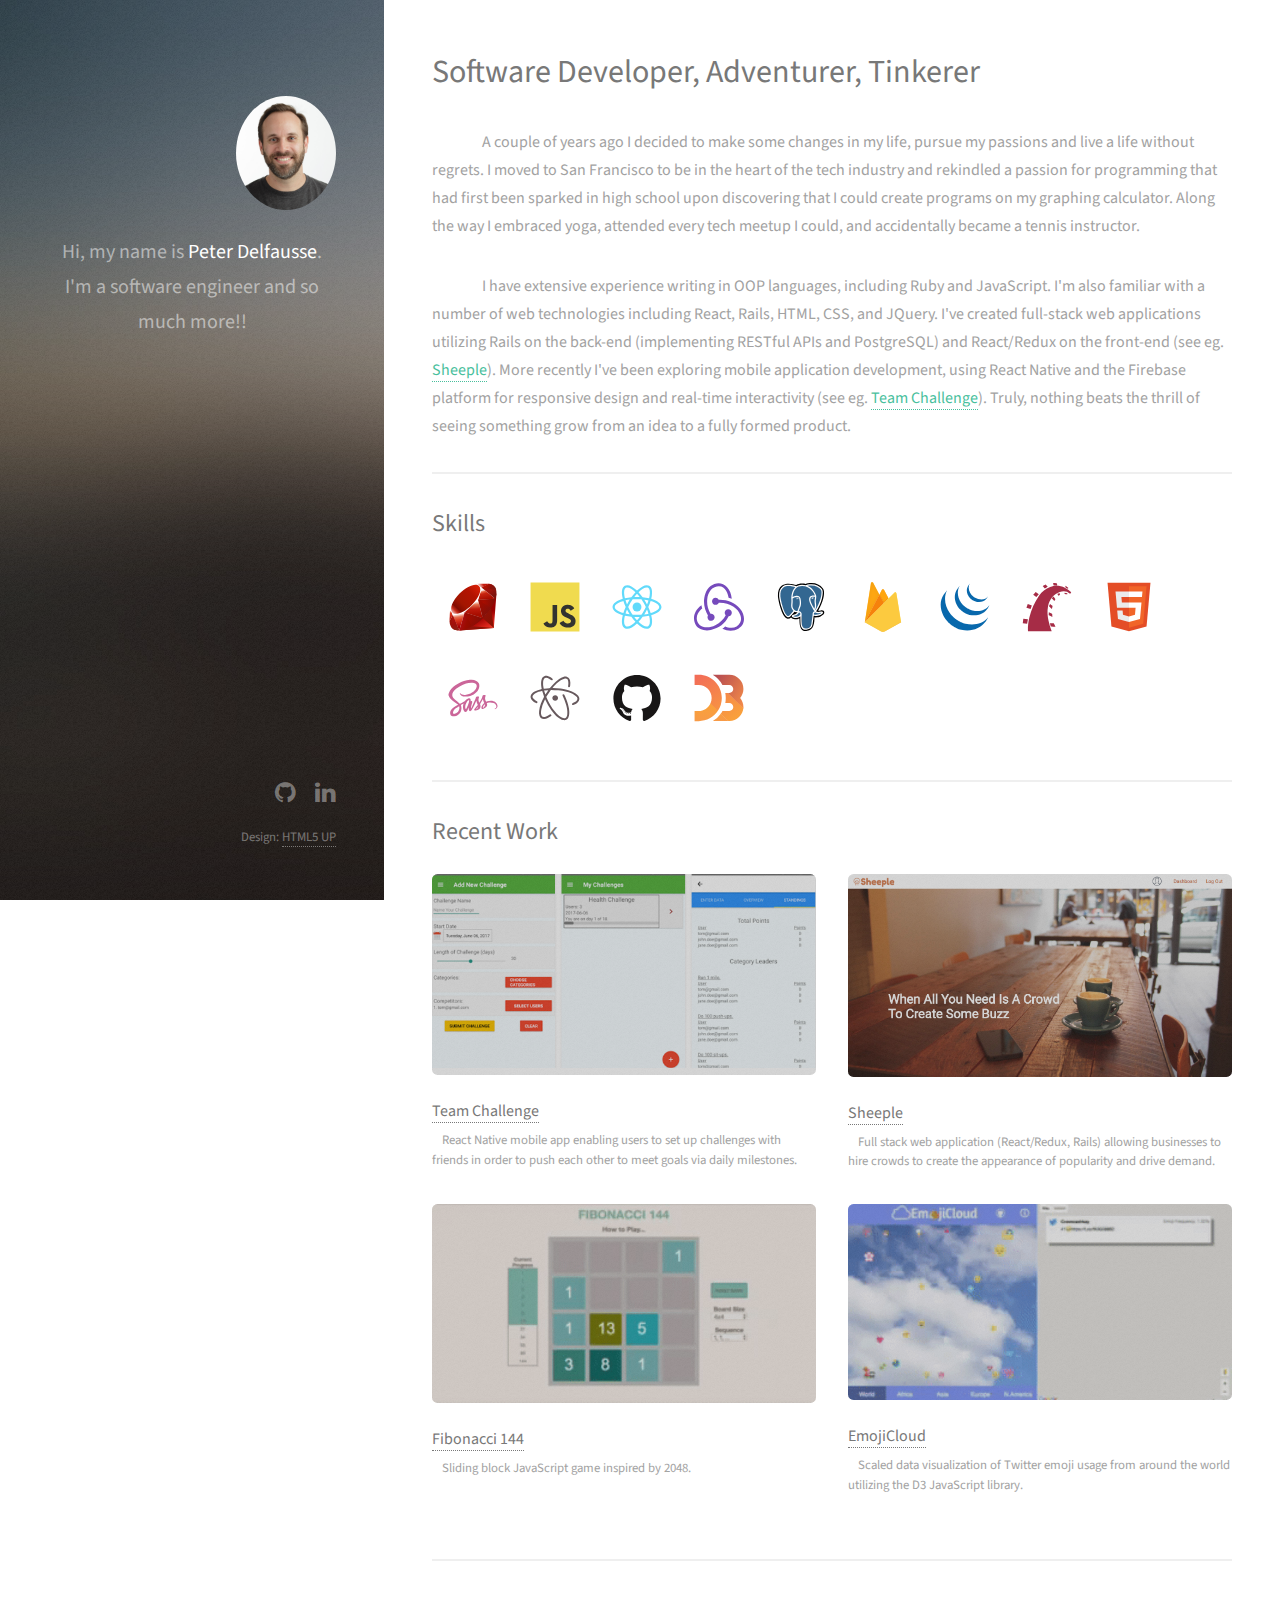
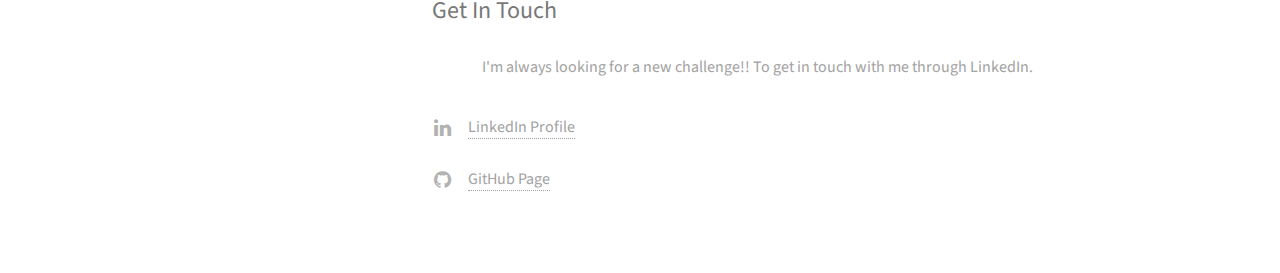
<file: index.html>
<!DOCTYPE HTML>
<!--
	Strata by HTML5 UP
	html5up.net | @ajlkn
	Free for personal and commercial use under the CCA 3.0 license (html5up.net/license)
-->
<html>
	<head>
		<title>Peter Delfausse</title>
		<meta charset="utf-8" />
		<meta name="viewport" content="width=device-width, initial-scale=1" />

		<link rel="icon" type="ico" href="./images/dev-favicon3.png">
		<!-- favicon source: https://icons8.com/icon/set/software%20engineer/all -->

		<!--[if lte IE 8]><script src="assets/js/ie/html5shiv.js"></script><![endif]-->
		<link rel="stylesheet" href="assets/css/main.css" />
		<!--[if lte IE 8]><link rel="stylesheet" href="assets/css/ie8.css" /><![endif]-->

		<!-- Google Analytics -->
		<script>
		  (function(i,s,o,g,r,a,m){i['GoogleAnalyticsObject']=r;i[r]=i[r]||function(){
		  (i[r].q=i[r].q||[]).push(arguments)},i[r].l=1*new Date();a=s.createElement(o),
		  m=s.getElementsByTagName(o)[0];a.async=1;a.src=g;m.parentNode.insertBefore(a,m)
		  })(window,document,'script','https://www.google-analytics.com/analytics.js','ga');

		  ga('create', 'UA-96481010-3', 'auto');
		  ga('send', 'pageview');

		</script>

		<script type="text/javascript">
			function eventAnalytics(label) {
				let eventCategory = label.slice(0, label.indexOf('-'));
				let eventAction = 'click'
				console.log(eventCategory);
				ga('send', 'event', eventCategory, eventAction, label);
				return true;
			}
		</script>

	</head>
	<body id="top">

		<!-- Header -->
			<header id="header">
				<div class="inner">
					<a href="#" class="image avatar"><img src="images/avatar.jpg" alt="" /></a>
					<h1 style="">Hi, my name is <strong>Peter Delfausse</strong>. I'm a software engineer and so much more!!</h1>
				</div>
			</header>

		<!-- Main -->
			<div id="main">

				<!-- One -->
					<section id="one">
						<header class="major">
							<h2>Software Developer, Adventurer, Tinkerer</h2>
						</header>
						<p>
						A couple of years ago I decided to make some changes in my life, pursue my passions and live a life without regrets. I moved to San Francisco to be in the heart of the tech industry and rekindled a passion for programming that had first been sparked in high school upon discovering that I could create programs on my graphing calculator. Along the way I embraced yoga, attended every tech meetup I could, and accidentally became a tennis instructor.
						</p>
						<p>
						I have extensive experience writing in OOP languages, including Ruby and JavaScript. I'm also familiar with a number of web technologies including React, Rails, HTML, CSS, and JQuery. I've created full-stack web applications utilizing Rails on the back-end (implementing RESTful APIs and PostgreSQL) and React/Redux on the front-end (see eg. <a href="#two">Sheeple</a>). More recently I've been exploring mobile application development, using React Native and the Firebase platform for responsive design and real-time interactivity (see eg. <a href="#two">Team Challenge</a>). Truly, nothing beats the thrill of seeing something grow from an idea to a fully formed product.
					</p>
						<!-- <ul class="actions">
							<li><a href="#" class="button">Learn More</a></li>
						</ul> -->
					</section>

					<section id="skills-section">
						<h2>Skills</h2>
						<div class="row">
							<div class="skills">
								<figure class="skill fit ruby"> <img src="images/skills/ruby-original.svg" class='skills-icon'> </figure>
								<figure class="skill fit javascript"> <img src="images/skills/javascript-original.svg" class='skills-icon'> </figure>
								<figure class="skill fit react"> <img src="images/skills/react-original.svg" class='skills-icon'> </figure>
								<figure class="skill fit redux"> <img src="images/skills/redux-seeklogo.com.svg" class='skills-icon'> </figure>
								<figure class="skill fit postgresql"> <img src="images/skills/postgresql-original.svg" class='skills-icon'> </figure>
								<figure class="skill fit firebase"> <img src="images/skills/firebase-seeklogo.com.svg" class='skills-icon'> </figure>
								<figure class="skill fit jquery"> <img src="images/skills/jquery-original.svg" class='skills-icon'> </figure>
								<figure class="skill fit rails"> <img src="images/skills/rails-plain.svg" class='skills-icon'> </figure>
								<figure class="skill fit html"> <img src="images/skills/html5-original.svg" class='skills-icon'> </figure>
								<figure class="skill fit sass"> <img src="images/skills/sass-original.svg" class='skills-icon'> </figure>
								<figure class="skill fit atom"> <img src="images/skills/atom-original.svg" class='skills-icon'> </figure>
								<figure class="skill fit github-skill"> <img src="images/skills/github-original.svg" class='skills-icon'> </figure>
								<figure class="skill fit d3"> <img src="images/skills/d3js-original.svg" class='skills-icon'> </figure>
							</div>
						</div>
					</section>

				<!-- Two -->
					<section id="two">
						<h2>Recent Work</h2>
						<div class="row">

							<article class="6u 12u$(xsmall) work-item">
								<figure class="image fit thumb">
									<a href="https://play.google.com/store/apps/details?id=com.delisauce.teamchallenge&rdid=com.delisauce.teamchallenge" onClick="return eventAnalytics('live-teamchallenge')" class="live" target="_blank"></a>
									<a href="https://github.com/DeliSauce/Team-Challenge-React-Native" onClick="return eventAnalytics('git-teamchallenge')" class="github" target="_blank"></a>
									<!-- screenshot dimensions: 1,121 to 1275, 675 -->
									<img src="images/thumbs/teamchallenge-screenshot.png" alt="" />
								</figure>
								<h3> <a href="https://play.google.com/store/apps/details?id=com.delisauce.teamchallenge&rdid=com.delisauce.teamchallenge">Team Challenge</a></h3>
								<p style='text-indent: 10px' >React Native mobile app enabling users to set up challenges with friends in order to push each other to meet goals via daily milestones.</p>
							</article>

							<article class="6u 12u$(xsmall) work-item">
								<figure class="image fit thumb">
									<a href="http://www.sheeple.co" onClick="return eventAnalytics('live-sheeple')" class="live" target="_blank"></a>
									<a href="https://github.com/DeliSauce/Sheeple" onClick="return eventAnalytics('git-sheeple')" class="github" target="_blank"></a>
									<!-- screenshot dimensions: 1,121 to 1275, 675 -->
									<img src="images/thumbs/sheeple-screenshot.png" alt="" />
								</figure>
								<h3> <a href="http://www.sheeple.co">Sheeple</a></h3>
								<p style='text-indent: 10px' >Full stack web application (React/Redux, Rails) allowing businesses to hire crowds to create the appearance of popularity and drive demand.</p>
							</article>

							<article class="6u 12u$(xsmall) work-item">
								<figure class="image fit thumb">
									<!-- screenshot dimensions: 1,121 to 1275, 675 -->
									<img src="images/thumbs/Fib_mp4_to_gif.gif" alt="">
										<a href="https://delisauce.github.io/Fibonacci_144" onClick="return eventAnalytics('live-fibonacci')" class="live" target="_blank"></a>
										<a href="https://github.com/DeliSauce/Fibonacci_144/tree/gh-pages" onClick="return eventAnalytics('git-fibonacci')" class="github" target="_blank"></a>
									</img>
								</figure>
								<!-- <a href="images/fulls/03.jpg" class="image fit thumb"><img src="images/thumbs/03.jpg" alt="" /></a> -->
								<h3><a href="https://delisauce.github.io/Fibonacci_144">Fibonacci 144</a></h3>
								<p style='text-indent: 10px' >Sliding block JavaScript game inspired by 2048.</p>
							</article>

							<article class="6u$ 12u$(xsmall) work-item">
								<figure class="image fit thumb">
									<!-- screenshot dimensions: 1,121 to 1275, 675 -->
									<img src="images/thumbs/emoji_short_320_std.gif" alt="">
										<a href="http://emojicloud.herokuapp.com/" onClick="return eventAnalytics('live-emoji')" class="live" target="_blank"></a>
										<a href="https://github.com/theleesamuel/emojicloud" onClick="return eventAnalytics('git-emoji')" class="github" target="_blank"></a>
									</img>
								</figure>
								<h3><a href="http://emojicloud.herokuapp.com/">EmojiCloud</a></h3>
								<p style='text-indent: 10px' >Scaled data visualization of Twitter emoji usage from around the world utilizing the D3 JavaScript library.</p>
							</article>

						</div>
						<!-- <ul class="actions">
							<li><a href="#" class="button">Full Portfolio</a></li>
						</ul> -->
					</section>

				<!-- Three -->
					<section id="three">
						<h2>Get In Touch</h2>
						<p>I'm always looking for a new challenge!! To get in touch with me through LinkedIn.</p>
						<div class="row">

							<div class="4u$ 12u$(small)">
								<ul class="labeled-icons">

									<li>
										<h3 class="icon fa-linkedin"><span class="label">LinkedIn</span></h3>
										<a href="https://www.linkedin.com/in/peter-delfausse">LinkedIn Profile</a>
									</li>

									<li>
										<h3 class="icon fa-github"><span class="label">GitHub</span></h3>
										<a href="https://github.com/DeliSauce">GitHub Page</a>
									</li>

								</ul>
							</div>
						</div>
					</section>

				<!-- Four -->
				<!--
					<section id="four">
						<h2>Elements</h2>

						<section>
							<h4>Text</h4>
							<p>This is <b>bold</b> and this is <strong>strong</strong>. This is <i>italic</i> and this is <em>emphasized</em>.
							This is <sup>superscript</sup> text and this is <sub>subscript</sub> text.
							This is <u>underlined</u> and this is code: <code>for (;;) { ... }</code>. Finally, <a href="#">this is a link</a>.</p>
							<hr />
							<header>
								<h4>Heading with a Subtitle</h4>
								<p>Lorem ipsum dolor sit amet nullam id egestas urna aliquam</p>
							</header>
							<p>Nunc lacinia ante nunc ac lobortis. Interdum adipiscing gravida odio porttitor sem non mi integer non faucibus ornare mi ut ante amet placerat aliquet. Volutpat eu sed ante lacinia sapien lorem accumsan varius montes viverra nibh in adipiscing blandit tempus accumsan.</p>
							<header>
								<h5>Heading with a Subtitle</h5>
								<p>Lorem ipsum dolor sit amet nullam id egestas urna aliquam</p>
							</header>
							<p>Nunc lacinia ante nunc ac lobortis. Interdum adipiscing gravida odio porttitor sem non mi integer non faucibus ornare mi ut ante amet placerat aliquet. Volutpat eu sed ante lacinia sapien lorem accumsan varius montes viverra nibh in adipiscing blandit tempus accumsan.</p>
							<hr />
							<h2>Heading Level 2</h2>
							<h3>Heading Level 3</h3>
							<h4>Heading Level 4</h4>
							<h5>Heading Level 5</h5>
							<h6>Heading Level 6</h6>
							<hr />
							<h5>Blockquote</h5>
							<blockquote>Fringilla nisl. Donec accumsan interdum nisi, quis tincidunt felis sagittis eget tempus euismod. Vestibulum ante ipsum primis in faucibus vestibulum. Blandit adipiscing eu felis iaculis volutpat ac adipiscing accumsan faucibus. Vestibulum ante ipsum primis in faucibus lorem ipsum dolor sit amet nullam adipiscing eu felis.</blockquote>
							<h5>Preformatted</h5>
							<pre><code>i = 0;

while (!deck.isInOrder()) {
print 'Iteration ' + i;
deck.shuffle();
i++;
}

print 'It took ' + i + ' iterations to sort the deck.';</code></pre>
						</section>

						<section>
							<h4>Lists</h4>
							<div class="row">
								<div class="6u 12u$(xsmall)">
									<h5>Unordered</h5>
									<ul>
										<li>Dolor pulvinar etiam magna etiam.</li>
										<li>Sagittis adipiscing lorem eleifend.</li>
										<li>Felis enim feugiat dolore viverra.</li>
									</ul>
									<h5>Alternate</h5>
									<ul class="alt">
										<li>Dolor pulvinar etiam magna etiam.</li>
										<li>Sagittis adipiscing lorem eleifend.</li>
										<li>Felis enim feugiat dolore viverra.</li>
									</ul>
								</div>
								<div class="6u$ 12u$(xsmall)">
									<h5>Ordered</h5>
									<ol>
										<li>Dolor pulvinar etiam magna etiam.</li>
										<li>Etiam vel felis at lorem sed viverra.</li>
										<li>Felis enim feugiat dolore viverra.</li>
										<li>Dolor pulvinar etiam magna etiam.</li>
										<li>Etiam vel felis at lorem sed viverra.</li>
										<li>Felis enim feugiat dolore viverra.</li>
									</ol>
									<h5>Icons</h5>
									<ul class="icons">
										<li><a href="#" class="icon fa-twitter"><span class="label">Twitter</span></a></li>
										<li><a href="#" class="icon fa-facebook"><span class="label">Facebook</span></a></li>
										<li><a href="#" class="icon fa-instagram"><span class="label">Instagram</span></a></li>
										<li><a href="#" class="icon fa-github"><span class="label">Github</span></a></li>
										<li><a href="#" class="icon fa-dribbble"><span class="label">Dribbble</span></a></li>
										<li><a href="#" class="icon fa-tumblr"><span class="label">Tumblr</span></a></li>
									</ul>
								</div>
							</div>
							<h5>Actions</h5>
							<ul class="actions">
								<li><a href="#" class="button special">Default</a></li>
								<li><a href="#" class="button">Default</a></li>
							</ul>
							<ul class="actions small">
								<li><a href="#" class="button special small">Small</a></li>
								<li><a href="#" class="button small">Small</a></li>
							</ul>
							<div class="row">
								<div class="6u 12u$(small)">
									<ul class="actions vertical">
										<li><a href="#" class="button special">Default</a></li>
										<li><a href="#" class="button">Default</a></li>
									</ul>
								</div>
								<div class="6u$ 12u$(small)">
									<ul class="actions vertical small">
										<li><a href="#" class="button special small">Small</a></li>
										<li><a href="#" class="button small">Small</a></li>
									</ul>
								</div>
								<div class="6u 12u$(small)">
									<ul class="actions vertical">
										<li><a href="#" class="button special fit">Default</a></li>
										<li><a href="#" class="button fit">Default</a></li>
									</ul>
								</div>
								<div class="6u$ 12u$(small)">
									<ul class="actions vertical small">
										<li><a href="#" class="button special small fit">Small</a></li>
										<li><a href="#" class="button small fit">Small</a></li>
									</ul>
								</div>
							</div>
						</section>

						<section>
							<h4>Table</h4>
							<h5>Default</h5>
							<div class="table-wrapper">
								<table>
									<thead>
										<tr>
											<th>Name</th>
											<th>Description</th>
											<th>Price</th>
										</tr>
									</thead>
									<tbody>
										<tr>
											<td>Item One</td>
											<td>Ante turpis integer aliquet porttitor.</td>
											<td>29.99</td>
										</tr>
										<tr>
											<td>Item Two</td>
											<td>Vis ac commodo adipiscing arcu aliquet.</td>
											<td>19.99</td>
										</tr>
										<tr>
											<td>Item Three</td>
											<td> Morbi faucibus arcu accumsan lorem.</td>
											<td>29.99</td>
										</tr>
										<tr>
											<td>Item Four</td>
											<td>Vitae integer tempus condimentum.</td>
											<td>19.99</td>
										</tr>
										<tr>
											<td>Item Five</td>
											<td>Ante turpis integer aliquet porttitor.</td>
											<td>29.99</td>
										</tr>
									</tbody>
									<tfoot>
										<tr>
											<td colspan="2"></td>
											<td>100.00</td>
										</tr>
									</tfoot>
								</table>
							</div>

							<h5>Alternate</h5>
							<div class="table-wrapper">
								<table class="alt">
									<thead>
										<tr>
											<th>Name</th>
											<th>Description</th>
											<th>Price</th>
										</tr>
									</thead>
									<tbody>
										<tr>
											<td>Item One</td>
											<td>Ante turpis integer aliquet porttitor.</td>
											<td>29.99</td>
										</tr>
										<tr>
											<td>Item Two</td>
											<td>Vis ac commodo adipiscing arcu aliquet.</td>
											<td>19.99</td>
										</tr>
										<tr>
											<td>Item Three</td>
											<td> Morbi faucibus arcu accumsan lorem.</td>
											<td>29.99</td>
										</tr>
										<tr>
											<td>Item Four</td>
											<td>Vitae integer tempus condimentum.</td>
											<td>19.99</td>
										</tr>
										<tr>
											<td>Item Five</td>
											<td>Ante turpis integer aliquet porttitor.</td>
											<td>29.99</td>
										</tr>
									</tbody>
									<tfoot>
										<tr>
											<td colspan="2"></td>
											<td>100.00</td>
										</tr>
									</tfoot>
								</table>
							</div>
						</section>

						<section>
							<h4>Buttons</h4>
							<ul class="actions">
								<li><a href="#" class="button special">Special</a></li>
								<li><a href="#" class="button">Default</a></li>
							</ul>
							<ul class="actions">
								<li><a href="#" class="button big">Big</a></li>
								<li><a href="#" class="button">Default</a></li>
								<li><a href="#" class="button small">Small</a></li>
							</ul>
							<ul class="actions fit">
								<li><a href="#" class="button special fit">Fit</a></li>
								<li><a href="#" class="button fit">Fit</a></li>
							</ul>
							<ul class="actions fit small">
								<li><a href="#" class="button special fit small">Fit + Small</a></li>
								<li><a href="#" class="button fit small">Fit + Small</a></li>
							</ul>
							<ul class="actions">
								<li><a href="#" class="button special icon fa-download">Icon</a></li>
								<li><a href="#" class="button icon fa-download">Icon</a></li>
							</ul>
							<ul class="actions">
								<li><span class="button special disabled">Special</span></li>
								<li><span class="button disabled">Default</span></li>
							</ul>
						</section>

						<section>
							<h4>Form</h4>
							<form method="post" action="#">
								<div class="row uniform 50%">
									<div class="6u 12u$(xsmall)">
										<input type="text" name="demo-name" id="demo-name" value="" placeholder="Name" />
									</div>
									<div class="6u$ 12u$(xsmall)">
										<input type="email" name="demo-email" id="demo-email" value="" placeholder="Email" />
									</div>
									<div class="12u$">
										<div class="select-wrapper">
											<select name="demo-category" id="demo-category">
												<option value="">- Category -</option>
												<option value="1">Manufacturing</option>
												<option value="1">Shipping</option>
												<option value="1">Administration</option>
												<option value="1">Human Resources</option>
											</select>
										</div>
									</div>
									<div class="4u 12u$(small)">
										<input type="radio" id="demo-priority-low" name="demo-priority" checked>
										<label for="demo-priority-low">Low Priority</label>
									</div>
									<div class="4u 12u$(small)">
										<input type="radio" id="demo-priority-normal" name="demo-priority">
										<label for="demo-priority-normal">Normal Priority</label>
									</div>
									<div class="4u$ 12u(small)">
										<input type="radio" id="demo-priority-high" name="demo-priority">
										<label for="demo-priority-high">High Priority</label>
									</div>
									<div class="6u 12u$(small)">
										<input type="checkbox" id="demo-copy" name="demo-copy">
										<label for="demo-copy">Email me a copy of this message</label>
									</div>
									<div class="6u$ 12u$(small)">
										<input type="checkbox" id="demo-human" name="demo-human" checked>
										<label for="demo-human">I am a human and not a robot</label>
									</div>
									<div class="12u$">
										<textarea name="demo-message" id="demo-message" placeholder="Enter your message" rows="6"></textarea>
									</div>
									<div class="12u$">
										<ul class="actions">
											<li><input type="submit" value="Send Message" class="special" /></li>
											<li><input type="reset" value="Reset" /></li>
										</ul>
									</div>
								</div>
							</form>
						</section>

						<section>
							<h4>Image</h4>
							<h5>Fit</h5>
							<div class="box alt">
								<div class="row 50% uniform">
									<div class="12u$"><span class="image fit"><img src="images/fulls/05.jpg" alt="" /></span></div>
									<div class="4u"><span class="image fit"><img src="images/thumbs/01.jpg" alt="" /></span></div>
									<div class="4u"><span class="image fit"><img src="images/thumbs/02.jpg" alt="" /></span></div>
									<div class="4u$"><span class="image fit"><img src="images/thumbs/03.jpg" alt="" /></span></div>
									<div class="4u"><span class="image fit"><img src="images/thumbs/04.jpg" alt="" /></span></div>
									<div class="4u"><span class="image fit"><img src="images/thumbs/05.jpg" alt="" /></span></div>
									<div class="4u$"><span class="image fit"><img src="images/thumbs/06.jpg" alt="" /></span></div>
									<div class="4u"><span class="image fit"><img src="images/thumbs/03.jpg" alt="" /></span></div>
									<div class="4u"><span class="image fit"><img src="images/thumbs/02.jpg" alt="" /></span></div>
									<div class="4u$"><span class="image fit"><img src="images/thumbs/01.jpg" alt="" /></span></div>
								</div>
							</div>
							<h5>Left &amp; Right</h5>
							<p><span class="image left"><img src="images/avatar.jpg" alt="" /></span>Fringilla nisl. Donec accumsan interdum nisi, quis tincidunt felis sagittis eget. tempus euismod. Vestibulum ante ipsum primis in faucibus vestibulum. Blandit adipiscing eu felis iaculis volutpat ac adipiscing accumsan eu faucibus. Integer ac pellentesque praesent tincidunt felis sagittis eget. tempus euismod. Vestibulum ante ipsum primis in faucibus vestibulum. Blandit adipiscing eu felis iaculis volutpat ac adipiscing accumsan eu faucibus. Integer ac pellentesque praesent. Donec accumsan interdum nisi, quis tincidunt felis sagittis eget. tempus euismod. Vestibulum ante ipsum primis in faucibus vestibulum. Blandit adipiscing eu felis iaculis volutpat ac adipiscing accumsan eu faucibus. Integer ac pellentesque praesent tincidunt felis sagittis eget. tempus euismod. Vestibulum ante ipsum primis in faucibus vestibulum. Blandit adipiscing eu felis iaculis volutpat ac adipiscing accumsan eu faucibus. Integer ac pellentesque praesent.</p>
							<p><span class="image right"><img src="images/avatar.jpg" alt="" /></span>Fringilla nisl. Donec accumsan interdum nisi, quis tincidunt felis sagittis eget. tempus euismod. Vestibulum ante ipsum primis in faucibus vestibulum. Blandit adipiscing eu felis iaculis volutpat ac adipiscing accumsan eu faucibus. Integer ac pellentesque praesent tincidunt felis sagittis eget. tempus euismod. Vestibulum ante ipsum primis in faucibus vestibulum. Blandit adipiscing eu felis iaculis volutpat ac adipiscing accumsan eu faucibus. Integer ac pellentesque praesent. Donec accumsan interdum nisi, quis tincidunt felis sagittis eget. tempus euismod. Vestibulum ante ipsum primis in faucibus vestibulum. Blandit adipiscing eu felis iaculis volutpat ac adipiscing accumsan eu faucibus. Integer ac pellentesque praesent tincidunt felis sagittis eget. tempus euismod. Vestibulum ante ipsum primis in faucibus vestibulum. Blandit adipiscing eu felis iaculis volutpat ac adipiscing accumsan eu faucibus. Integer ac pellentesque praesent.</p>
						</section>

					</section>
				-->

			</div>

		<!-- Footer -->
			<footer id="footer">
				<div class="inner">
					<ul class="icons">
						<!-- <li><a href="#" class="icon fa-twitter"><span class="label">Twitter</span></a></li> -->
						<li><a href="https://github.com/DeliSauce" class="icon fa-github"><span class="label">Github</span></a></li>
						<li><a href="https://www.linkedin.com/in/peter-delfausse" class="icon fa-linkedin"><span class="label">LinkedIn</span></a></li>
					</ul>
					<ul class="copyright">
						<li>Design: <a href="http://html5up.net">HTML5 UP</a></li>
					</ul>
				</div>
			</footer>

		<!-- Scripts -->
			<script src="assets/js/jquery.min.js"></script>
			<script src="assets/js/jquery.poptrox.min.js"></script>
			<script src="assets/js/skel.min.js"></script>
			<script src="assets/js/util.js"></script>
			<!--[if lte IE 8]><script src="assets/js/ie/respond.min.js"></script><![endif]-->
			<script src="assets/js/main.js"></script>

	</body>
</html>
</file>
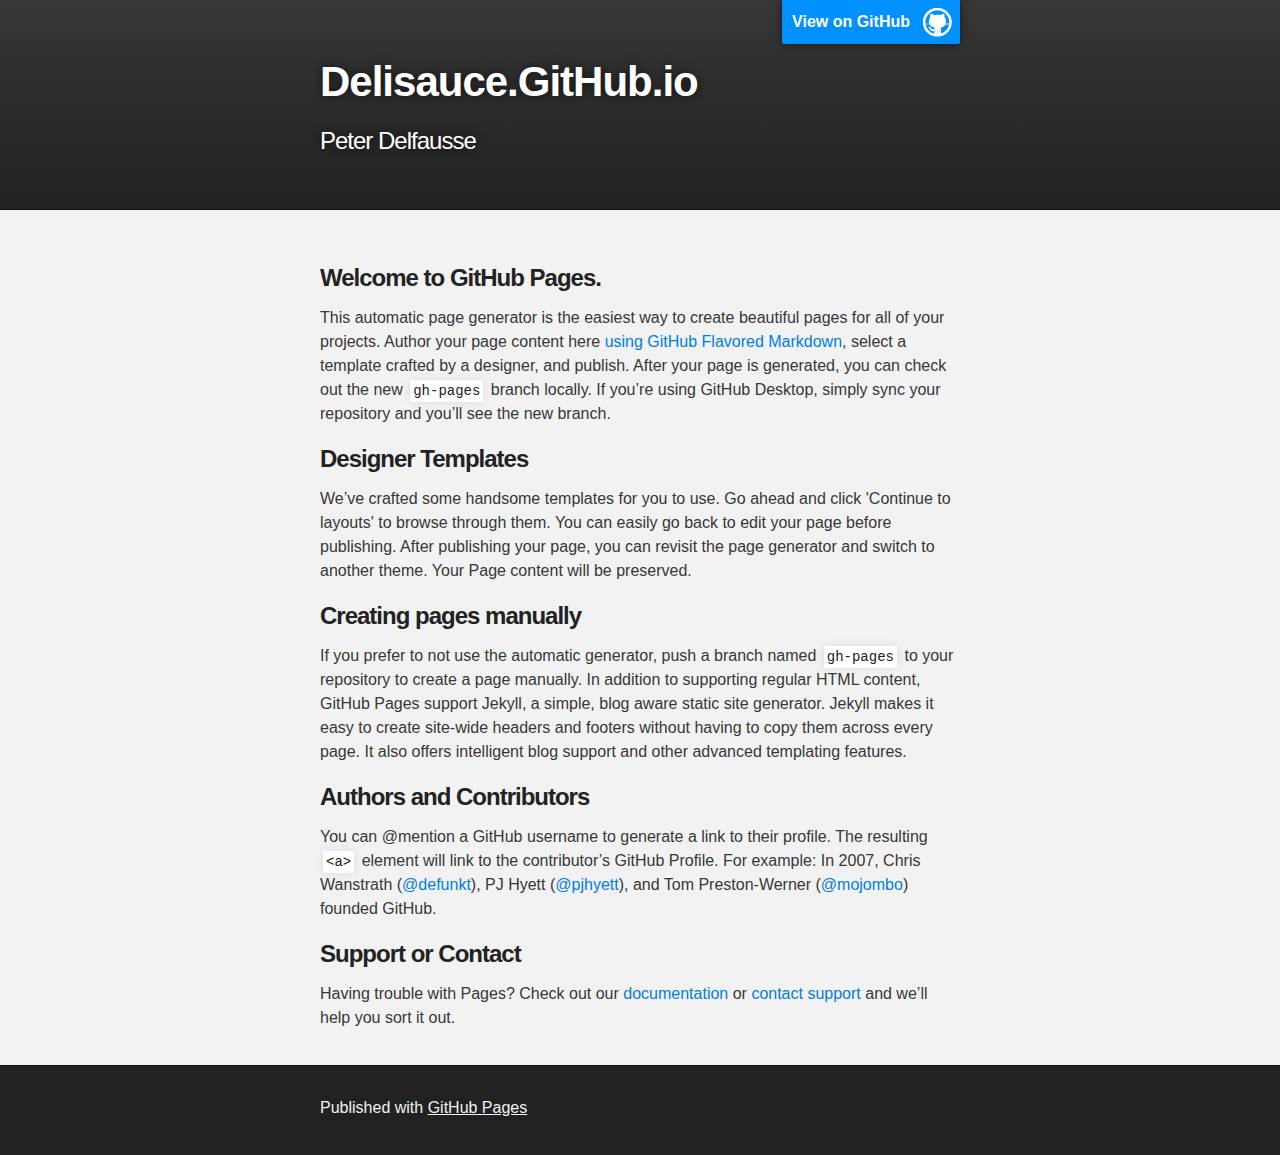
<file: old/index.html>
<!DOCTYPE html>
<html>

  <head>
    <meta charset='utf-8'>
    <meta http-equiv="X-UA-Compatible" content="chrome=1">
    <meta name="description" content="Welcome to my page! : Peter Delfausse">

    <link rel="stylesheet" type="text/css" media="screen" href="stylesheets/stylesheet.css">

    <title>Delisauce.GitHub.io</title>
  </head>

  <body>

    <!-- HEADER -->
    <div id="header_wrap" class="outer">
        <header class="inner">
          <a id="forkme_banner" href="https://github.com/DeliSauce">View on GitHub</a>

          <h1 id="project_title">Delisauce.GitHub.io</h1>
          <h2 id="project_tagline">Peter Delfausse</h2>

        </header>
    </div>

    <!-- MAIN CONTENT -->
    <div id="main_content_wrap" class="outer">
      <section id="main_content" class="inner">
        <h3>
<a id="welcome-to-github-pages" class="anchor" href="#welcome-to-github-pages" aria-hidden="true"><span aria-hidden="true" class="octicon octicon-link"></span></a>Welcome to GitHub Pages.</h3>

<p>This automatic page generator is the easiest way to create beautiful pages for all of your projects. Author your page content here <a href="https://guides.github.com/features/mastering-markdown/">using GitHub Flavored Markdown</a>, select a template crafted by a designer, and publish. After your page is generated, you can check out the new <code>gh-pages</code> branch locally. If you’re using GitHub Desktop, simply sync your repository and you’ll see the new branch.</p>

<h3>
<a id="designer-templates" class="anchor" href="#designer-templates" aria-hidden="true"><span aria-hidden="true" class="octicon octicon-link"></span></a>Designer Templates</h3>

<p>We’ve crafted some handsome templates for you to use. Go ahead and click 'Continue to layouts' to browse through them. You can easily go back to edit your page before publishing. After publishing your page, you can revisit the page generator and switch to another theme. Your Page content will be preserved.</p>

<h3>
<a id="creating-pages-manually" class="anchor" href="#creating-pages-manually" aria-hidden="true"><span aria-hidden="true" class="octicon octicon-link"></span></a>Creating pages manually</h3>

<p>If you prefer to not use the automatic generator, push a branch named <code>gh-pages</code> to your repository to create a page manually. In addition to supporting regular HTML content, GitHub Pages support Jekyll, a simple, blog aware static site generator. Jekyll makes it easy to create site-wide headers and footers without having to copy them across every page. It also offers intelligent blog support and other advanced templating features.</p>

<h3>
<a id="authors-and-contributors" class="anchor" href="#authors-and-contributors" aria-hidden="true"><span aria-hidden="true" class="octicon octicon-link"></span></a>Authors and Contributors</h3>

<p>You can @mention a GitHub username to generate a link to their profile. The resulting <code>&lt;a&gt;</code> element will link to the contributor’s GitHub Profile. For example: In 2007, Chris Wanstrath (<a href="https://github.com/defunkt" class="user-mention">@defunkt</a>), PJ Hyett (<a href="https://github.com/pjhyett" class="user-mention">@pjhyett</a>), and Tom Preston-Werner (<a href="https://github.com/mojombo" class="user-mention">@mojombo</a>) founded GitHub.</p>

<h3>
<a id="support-or-contact" class="anchor" href="#support-or-contact" aria-hidden="true"><span aria-hidden="true" class="octicon octicon-link"></span></a>Support or Contact</h3>

<p>Having trouble with Pages? Check out our <a href="https://help.github.com/pages">documentation</a> or <a href="https://github.com/contact">contact support</a> and we’ll help you sort it out.</p>
      </section>
    </div>

    <!-- FOOTER  -->
    <div id="footer_wrap" class="outer">
      <footer class="inner">
        <p>Published with <a href="https://pages.github.com">GitHub Pages</a></p>
      </footer>
    </div>

    

  </body>
</html>
</file>
<file: old/stylesheets/stylesheet.css>
/*******************************************************************************
Slate Theme for GitHub Pages
by Jason Costello, @jsncostello
*******************************************************************************/

@import url(github-light.css);

/*******************************************************************************
MeyerWeb Reset
*******************************************************************************/

html, body, div, span, applet, object, iframe,
h1, h2, h3, h4, h5, h6, p, blockquote, pre,
a, abbr, acronym, address, big, cite, code,
del, dfn, em, img, ins, kbd, q, s, samp,
small, strike, strong, sub, sup, tt, var,
b, u, i, center,
dl, dt, dd, ol, ul, li,
fieldset, form, label, legend,
table, caption, tbody, tfoot, thead, tr, th, td,
article, aside, canvas, details, embed,
figure, figcaption, footer, header, hgroup,
menu, nav, output, ruby, section, summary,
time, mark, audio, video {
  margin: 0;
  padding: 0;
  border: 0;
  font: inherit;
  vertical-align: baseline;
}

/* HTML5 display-role reset for older browsers */
article, aside, details, figcaption, figure,
footer, header, hgroup, menu, nav, section {
  display: block;
}

ol, ul {
  list-style: none;
}

table {
  border-collapse: collapse;
  border-spacing: 0;
}

/*******************************************************************************
Theme Styles
*******************************************************************************/

body {
  box-sizing: border-box;
  color:#373737;
  background: #212121;
  font-size: 16px;
  font-family: 'Myriad Pro', Calibri, Helvetica, Arial, sans-serif;
  line-height: 1.5;
  -webkit-font-smoothing: antialiased;
}

h1, h2, h3, h4, h5, h6 {
  margin: 10px 0;
  font-weight: 700;
  color:#222222;
  font-family: 'Lucida Grande', 'Calibri', Helvetica, Arial, sans-serif;
  letter-spacing: -1px;
}

h1 {
  font-size: 36px;
  font-weight: 700;
}

h2 {
  padding-bottom: 10px;
  font-size: 32px;
  background: url('../images/bg_hr.png') repeat-x bottom;
}

h3 {
  font-size: 24px;
}

h4 {
  font-size: 21px;
}

h5 {
  font-size: 18px;
}

h6 {
  font-size: 16px;
}

p {
  margin: 10px 0 15px 0;
}

footer p {
  color: #f2f2f2;
}

a {
  text-decoration: none;
  color: #007edf;
  text-shadow: none;

  transition: color 0.5s ease;
  transition: text-shadow 0.5s ease;
  -webkit-transition: color 0.5s ease;
  -webkit-transition: text-shadow 0.5s ease;
  -moz-transition: color 0.5s ease;
  -moz-transition: text-shadow 0.5s ease;
  -o-transition: color 0.5s ease;
  -o-transition: text-shadow 0.5s ease;
  -ms-transition: color 0.5s ease;
  -ms-transition: text-shadow 0.5s ease;
}

a:hover, a:focus {text-decoration: underline;}

footer a {
  color: #F2F2F2;
  text-decoration: underline;
}

em {
  font-style: italic;
}

strong {
  font-weight: bold;
}

img {
  position: relative;
  margin: 0 auto;
  max-width: 739px;
  padding: 5px;
  margin: 10px 0 10px 0;
  border: 1px solid #ebebeb;

  box-shadow: 0 0 5px #ebebeb;
  -webkit-box-shadow: 0 0 5px #ebebeb;
  -moz-box-shadow: 0 0 5px #ebebeb;
  -o-box-shadow: 0 0 5px #ebebeb;
  -ms-box-shadow: 0 0 5px #ebebeb;
}

p img {
  display: inline;
  margin: 0;
  padding: 0;
  vertical-align: middle;
  text-align: center;
  border: none;
}

pre, code {
  width: 100%;
  color: #222;
  background-color: #fff;

  font-family: Monaco, "Bitstream Vera Sans Mono", "Lucida Console", Terminal, monospace;
  font-size: 14px;

  border-radius: 2px;
  -moz-border-radius: 2px;
  -webkit-border-radius: 2px;
}

pre {
  width: 100%;
  padding: 10px;
  box-shadow: 0 0 10px rgba(0,0,0,.1);
  overflow: auto;
}

code {
  padding: 3px;
  margin: 0 3px;
  box-shadow: 0 0 10px rgba(0,0,0,.1);
}

pre code {
  display: block;
  box-shadow: none;
}

blockquote {
  color: #666;
  margin-bottom: 20px;
  padding: 0 0 0 20px;
  border-left: 3px solid #bbb;
}


ul, ol, dl {
  margin-bottom: 15px
}

ul {
  list-style-position: inside;
  list-style: disc;
  padding-left: 20px;
}

ol {
  list-style-position: inside;
  list-style: decimal;
  padding-left: 20px;
}

dl dt {
  font-weight: bold;
}

dl dd {
  padding-left: 20px;
  font-style: italic;
}

dl p {
  padding-left: 20px;
  font-style: italic;
}

hr {
  height: 1px;
  margin-bottom: 5px;
  border: none;
  background: url('../images/bg_hr.png') repeat-x center;
}

table {
  border: 1px solid #373737;
  margin-bottom: 20px;
  text-align: left;
 }

th {
  font-family: 'Lucida Grande', 'Helvetica Neue', Helvetica, Arial, sans-serif;
  padding: 10px;
  background: #373737;
  color: #fff;
 }

td {
  padding: 10px;
  border: 1px solid #373737;
 }

form {
  background: #f2f2f2;
  padding: 20px;
}

/*******************************************************************************
Full-Width Styles
*******************************************************************************/

.outer {
  width: 100%;
}

.inner {
  position: relative;
  max-width: 640px;
  padding: 20px 10px;
  margin: 0 auto;
}

#forkme_banner {
  display: block;
  position: absolute;
  top:0;
  right: 10px;
  z-index: 10;
  padding: 10px 50px 10px 10px;
  color: #fff;
  background: url('../images/blacktocat.png') #0090ff no-repeat 95% 50%;
  font-weight: 700;
  box-shadow: 0 0 10px rgba(0,0,0,.5);
  border-bottom-left-radius: 2px;
  border-bottom-right-radius: 2px;
}

#header_wrap {
  background: #212121;
  background: -moz-linear-gradient(top, #373737, #212121);
  background: -webkit-linear-gradient(top, #373737, #212121);
  background: -ms-linear-gradient(top, #373737, #212121);
  background: -o-linear-gradient(top, #373737, #212121);
  background: linear-gradient(top, #373737, #212121);
}

#header_wrap .inner {
  padding: 50px 10px 30px 10px;
}

#project_title {
  margin: 0;
  color: #fff;
  font-size: 42px;
  font-weight: 700;
  text-shadow: #111 0px 0px 10px;
}

#project_tagline {
  color: #fff;
  font-size: 24px;
  font-weight: 300;
  background: none;
  text-shadow: #111 0px 0px 10px;
}

#downloads {
  position: absolute;
  width: 210px;
  z-index: 10;
  bottom: -40px;
  right: 0;
  height: 70px;
  background: url('../images/icon_download.png') no-repeat 0% 90%;
}

.zip_download_link {
  display: block;
  float: right;
  width: 90px;
  height:70px;
  text-indent: -5000px;
  overflow: hidden;
  background: url(../images/sprite_download.png) no-repeat bottom left;
}

.tar_download_link {
  display: block;
  float: right;
  width: 90px;
  height:70px;
  text-indent: -5000px;
  overflow: hidden;
  background: url(../images/sprite_download.png) no-repeat bottom right;
  margin-left: 10px;
}

.zip_download_link:hover {
  background: url(../images/sprite_download.png) no-repeat top left;
}

.tar_download_link:hover {
  background: url(../images/sprite_download.png) no-repeat top right;
}

#main_content_wrap {
  background: #f2f2f2;
  border-top: 1px solid #111;
  border-bottom: 1px solid #111;
}

#main_content {
  padding-top: 40px;
}

#footer_wrap {
  background: #212121;
}



/*******************************************************************************
Small Device Styles
*******************************************************************************/

@media screen and (max-width: 480px) {
  body {
    font-size:14px;
  }

  #downloads {
    display: none;
  }

  .inner {
    min-width: 320px;
    max-width: 480px;
  }

  #project_title {
  font-size: 32px;
  }

  h1 {
    font-size: 28px;
  }

  h2 {
    font-size: 24px;
  }

  h3 {
    font-size: 21px;
  }

  h4 {
    font-size: 18px;
  }

  h5 {
    font-size: 14px;
  }

  h6 {
    font-size: 12px;
  }

  code, pre {
    min-width: 320px;
    max-width: 480px;
    font-size: 11px;
  }

}
</file>
<file: assets/css/main.css>
@import url("font-awesome.min.css");
@import url("https://fonts.googleapis.com/css?family=Source+Sans+Pro:400,400italic");

/*
	Strata by HTML5 UP
	html5up.net | @ajlkn
	Free for personal and commercial use under the CCA 3.0 license (html5up.net/license)
*/

/* Reset */

	html, body, div, span, applet, object, iframe, h1, h2, h3, h4, h5, h6, p, blockquote, pre, a, abbr, acronym, address, big, cite, code, del, dfn, em, img, ins, kbd, q, s, samp, small, strike, strong, sub, sup, tt, var, b, u, i, center, dl, dt, dd, ol, ul, li, fieldset, form, label, legend, table, caption, tbody, tfoot, thead, tr, th, td, article, aside, canvas, details, embed, figure, figcaption, footer, header, hgroup, menu, nav, output, ruby, section, summary, time, mark, audio, video {
		margin: 0;
		padding: 0;
		border: 0;
		font-size: 100%;
		font: inherit;
		vertical-align: baseline;
	}

	article, aside, details, figcaption, figure, footer, header, hgroup, menu, nav, section {
		display: block;
	}

	body {
		line-height: 1;
	}

	ol, ul {
		list-style: none;
	}

	blockquote, q {
		quotes: none;
	}

	blockquote:before, blockquote:after, q:before, q:after {
		content: '';
		content: none;
	}

	table {
		border-collapse: collapse;
		border-spacing: 0;
	}

	body {
		-webkit-text-size-adjust: none;
	}

/* Box Model */

	*, *:before, *:after {
		-moz-box-sizing: border-box;
		-webkit-box-sizing: border-box;
		box-sizing: border-box;
	}

/* Containers */

	.container {
		margin-left: auto;
		margin-right: auto;
	}

	.container.\31 25\25 {
		width: 100%;
		max-width: 1200px;
		min-width: 960px;
	}

	.container.\37 5\25 {
		width: 720px;
	}

	.container.\35 0\25 {
		width: 480px;
	}

	.container.\32 5\25 {
		width: 240px;
	}

	.container {
		width: 960px;
	}

	@media screen and (max-width: 1800px) {

		.container.\31 25\25 {
			width: 100%;
			max-width: 1200px;
			min-width: 960px;
		}

		.container.\37 5\25 {
			width: 720px;
		}

		.container.\35 0\25 {
			width: 480px;
		}

		.container.\32 5\25 {
			width: 240px;
		}

		.container {
			width: 960px;
		}

	}

	@media screen and (max-width: 1280px) {

		.container.\31 25\25 {
			width: 100%;
			max-width: 1200px;
			min-width: 960px;
		}

		.container.\37 5\25 {
			width: 720px;
		}

		.container.\35 0\25 {
			width: 480px;
		}

		.container.\32 5\25 {
			width: 240px;
		}

		.container {
			width: 960px;
		}

	}

	@media screen and (max-width: 980px) {

		.container.\31 25\25 {
			width: 100%;
			max-width: 1200px;
			min-width: 960px;
		}

		.container.\37 5\25 {
			width: 720px;
		}

		.container.\35 0\25 {
			width: 480px;
		}

		.container.\32 5\25 {
			width: 240px;
		}

		.container {
			width: 960px;
		}

	}

	@media screen and (max-width: 736px) {

		.container.\31 25\25 {
			width: 100%;
			max-width: 1200px;
			min-width: 960px;
		}

		.container.\37 5\25 {
			width: 720px;
		}

		.container.\35 0\25 {
			width: 480px;
		}

		.container.\32 5\25 {
			width: 240px;
		}

		.container {
			width: 960px;
		}

	}

	@media screen and (max-width: 480px) {

		.container.\31 25\25 {
			width: 100%;
			max-width: 1200px;
			min-width: 960px;
		}

		.container.\37 5\25 {
			width: 720px;
		}

		.container.\35 0\25 {
			width: 480px;
		}

		.container.\32 5\25 {
			width: 240px;
		}

		.container {
			width: 960px;
		}

	}

/* Grid */

	.row {
		border-bottom: solid 1px transparent;
		-moz-box-sizing: border-box;
		-webkit-box-sizing: border-box;
		box-sizing: border-box;
	}

	.row > * {
		float: left;
		-moz-box-sizing: border-box;
		-webkit-box-sizing: border-box;
		box-sizing: border-box;
	}

	.row:after, .row:before {
		content: '';
		display: block;
		clear: both;
		height: 0;
	}

	.row.uniform > * > :first-child {
		margin-top: 0;
	}

	.row.uniform > * > :last-child {
		margin-bottom: 0;
	}

	.row.\30 \25 > * {
		padding: 0 0 0 0em;
	}

	.row.\30 \25 {
		margin: 0 0 -1px 0em;
	}

	.row.uniform.\30 \25 > * {
		padding: 0em 0 0 0em;
	}

	.row.uniform.\30 \25 {
		margin: 0em 0 -1px 0em;
	}

	.row > * {
		padding: 0 0 0 2.5em;
	}

	.row {
		margin: 0 0 -1px -2.5em;
	}

	.row.uniform > * {
		padding: 2.5em 0 0 2.5em;
	}

	.row.uniform {
		margin: -2.5em 0 -1px -2.5em;
	}

	.row.\32 00\25 > * {
		padding: 0 0 0 5em;
	}

	.row.\32 00\25 {
		margin: 0 0 -1px -5em;
	}

	.row.uniform.\32 00\25 > * {
		padding: 5em 0 0 5em;
	}

	.row.uniform.\32 00\25 {
		margin: -5em 0 -1px -5em;
	}

	.row.\31 50\25 > * {
		padding: 0 0 0 3.75em;
	}

	.row.\31 50\25 {
		margin: 0 0 -1px -3.75em;
	}

	.row.uniform.\31 50\25 > * {
		padding: 3.75em 0 0 3.75em;
	}

	.row.uniform.\31 50\25 {
		margin: -3.75em 0 -1px -3.75em;
	}

	.row.\35 0\25 > * {
		padding: 0 0 0 1.25em;
	}

	.row.\35 0\25 {
		margin: 0 0 -1px -1.25em;
	}

	.row.uniform.\35 0\25 > * {
		padding: 1.25em 0 0 1.25em;
	}

	.row.uniform.\35 0\25 {
		margin: -1.25em 0 -1px -1.25em;
	}

	.row.\32 5\25 > * {
		padding: 0 0 0 0.625em;
	}

	.row.\32 5\25 {
		margin: 0 0 -1px -0.625em;
	}

	.row.uniform.\32 5\25 > * {
		padding: 0.625em 0 0 0.625em;
	}

	.row.uniform.\32 5\25 {
		margin: -0.625em 0 -1px -0.625em;
	}

	.\31 2u, .\31 2u\24 {
		width: 100%;
		clear: none;
		margin-left: 0;
	}

	.\31 1u, .\31 1u\24 {
		width: 91.6666666667%;
		clear: none;
		margin-left: 0;
	}

	.\31 0u, .\31 0u\24 {
		width: 83.3333333333%;
		clear: none;
		margin-left: 0;
	}

	.\39 u, .\39 u\24 {
		width: 75%;
		clear: none;
		margin-left: 0;
	}

	.\38 u, .\38 u\24 {
		width: 66.6666666667%;
		clear: none;
		margin-left: 0;
	}

	.\37 u, .\37 u\24 {
		width: 58.3333333333%;
		clear: none;
		margin-left: 0;
	}

	.\36 u, .\36 u\24 {
		width: 50%;
		clear: none;
		margin-left: 0;
	}

	.\35 u, .\35 u\24 {
		width: 41.6666666667%;
		clear: none;
		margin-left: 0;
	}

	.\34 u, .\34 u\24 {
		width: 33.3333333333%;
		clear: none;
		margin-left: 0;
	}

	.\33 u, .\33 u\24 {
		width: 25%;
		clear: none;
		margin-left: 0;
	}

	.\32 u, .\32 u\24 {
		width: 16.6666666667%;
		clear: none;
		margin-left: 0;
	}

	.\31 u, .\31 u\24 {
		width: 8.3333333333%;
		clear: none;
		margin-left: 0;
	}

	.\31 2u\24 + *,
	.\31 1u\24 + *,
	.\31 0u\24 + *,
	.\39 u\24 + *,
	.\38 u\24 + *,
	.\37 u\24 + *,
	.\36 u\24 + *,
	.\35 u\24 + *,
	.\34 u\24 + *,
	.\33 u\24 + *,
	.\32 u\24 + *,
	.\31 u\24 + * {
		clear: left;
	}

	.\-11u {
		margin-left: 91.66667%;
	}

	.\-10u {
		margin-left: 83.33333%;
	}

	.\-9u {
		margin-left: 75%;
	}

	.\-8u {
		margin-left: 66.66667%;
	}

	.\-7u {
		margin-left: 58.33333%;
	}

	.\-6u {
		margin-left: 50%;
	}

	.\-5u {
		margin-left: 41.66667%;
	}

	.\-4u {
		margin-left: 33.33333%;
	}

	.\-3u {
		margin-left: 25%;
	}

	.\-2u {
		margin-left: 16.66667%;
	}

	.\-1u {
		margin-left: 8.33333%;
	}

	@media screen and (max-width: 1800px) {

		.row > * {
			padding: 0 0 0 2.5em;
		}

		.row {
			margin: 0 0 -1px -2.5em;
		}

		.row.uniform > * {
			padding: 2.5em 0 0 2.5em;
		}

		.row.uniform {
			margin: -2.5em 0 -1px -2.5em;
		}

		.row.\32 00\25 > * {
			padding: 0 0 0 5em;
		}

		.row.\32 00\25 {
			margin: 0 0 -1px -5em;
		}

		.row.uniform.\32 00\25 > * {
			padding: 5em 0 0 5em;
		}

		.row.uniform.\32 00\25 {
			margin: -5em 0 -1px -5em;
		}

		.row.\31 50\25 > * {
			padding: 0 0 0 3.75em;
		}

		.row.\31 50\25 {
			margin: 0 0 -1px -3.75em;
		}

		.row.uniform.\31 50\25 > * {
			padding: 3.75em 0 0 3.75em;
		}

		.row.uniform.\31 50\25 {
			margin: -3.75em 0 -1px -3.75em;
		}

		.row.\35 0\25 > * {
			padding: 0 0 0 1.25em;
		}

		.row.\35 0\25 {
			margin: 0 0 -1px -1.25em;
		}

		.row.uniform.\35 0\25 > * {
			padding: 1.25em 0 0 1.25em;
		}

		.row.uniform.\35 0\25 {
			margin: -1.25em 0 -1px -1.25em;
		}

		.row.\32 5\25 > * {
			padding: 0 0 0 0.625em;
		}

		.row.\32 5\25 {
			margin: 0 0 -1px -0.625em;
		}

		.row.uniform.\32 5\25 > * {
			padding: 0.625em 0 0 0.625em;
		}

		.row.uniform.\32 5\25 {
			margin: -0.625em 0 -1px -0.625em;
		}

		.\31 2u\28xlarge\29, .\31 2u\24\28xlarge\29 {
			width: 100%;
			clear: none;
			margin-left: 0;
		}

		.\31 1u\28xlarge\29, .\31 1u\24\28xlarge\29 {
			width: 91.6666666667%;
			clear: none;
			margin-left: 0;
		}

		.\31 0u\28xlarge\29, .\31 0u\24\28xlarge\29 {
			width: 83.3333333333%;
			clear: none;
			margin-left: 0;
		}

		.\39 u\28xlarge\29, .\39 u\24\28xlarge\29 {
			width: 75%;
			clear: none;
			margin-left: 0;
		}

		.\38 u\28xlarge\29, .\38 u\24\28xlarge\29 {
			width: 66.6666666667%;
			clear: none;
			margin-left: 0;
		}

		.\37 u\28xlarge\29, .\37 u\24\28xlarge\29 {
			width: 58.3333333333%;
			clear: none;
			margin-left: 0;
		}

		.\36 u\28xlarge\29, .\36 u\24\28xlarge\29 {
			width: 50%;
			clear: none;
			margin-left: 0;
		}

		.\35 u\28xlarge\29, .\35 u\24\28xlarge\29 {
			width: 41.6666666667%;
			clear: none;
			margin-left: 0;
		}

		.\34 u\28xlarge\29, .\34 u\24\28xlarge\29 {
			width: 33.3333333333%;
			clear: none;
			margin-left: 0;
		}

		.\33 u\28xlarge\29, .\33 u\24\28xlarge\29 {
			width: 25%;
			clear: none;
			margin-left: 0;
		}

		.\32 u\28xlarge\29, .\32 u\24\28xlarge\29 {
			width: 16.6666666667%;
			clear: none;
			margin-left: 0;
		}

		.\31 u\28xlarge\29, .\31 u\24\28xlarge\29 {
			width: 8.3333333333%;
			clear: none;
			margin-left: 0;
		}

		.\31 2u\24\28xlarge\29 + *,
		.\31 1u\24\28xlarge\29 + *,
		.\31 0u\24\28xlarge\29 + *,
		.\39 u\24\28xlarge\29 + *,
		.\38 u\24\28xlarge\29 + *,
		.\37 u\24\28xlarge\29 + *,
		.\36 u\24\28xlarge\29 + *,
		.\35 u\24\28xlarge\29 + *,
		.\34 u\24\28xlarge\29 + *,
		.\33 u\24\28xlarge\29 + *,
		.\32 u\24\28xlarge\29 + *,
		.\31 u\24\28xlarge\29 + * {
			clear: left;
		}

		.\-11u\28xlarge\29 {
			margin-left: 91.66667%;
		}

		.\-10u\28xlarge\29 {
			margin-left: 83.33333%;
		}

		.\-9u\28xlarge\29 {
			margin-left: 75%;
		}

		.\-8u\28xlarge\29 {
			margin-left: 66.66667%;
		}

		.\-7u\28xlarge\29 {
			margin-left: 58.33333%;
		}

		.\-6u\28xlarge\29 {
			margin-left: 50%;
		}

		.\-5u\28xlarge\29 {
			margin-left: 41.66667%;
		}

		.\-4u\28xlarge\29 {
			margin-left: 33.33333%;
		}

		.\-3u\28xlarge\29 {
			margin-left: 25%;
		}

		.\-2u\28xlarge\29 {
			margin-left: 16.66667%;
		}

		.\-1u\28xlarge\29 {
			margin-left: 8.33333%;
		}

	}

	@media screen and (max-width: 1280px) {

		.row > * {
			padding: 0 0 0 2em;
		}

		.row {
			margin: 0 0 -1px -2em;
		}

		.row.uniform > * {
			padding: 2em 0 0 2em;
		}

		.row.uniform {
			margin: -2em 0 -1px -2em;
		}

		.row.\32 00\25 > * {
			padding: 0 0 0 4em;
		}

		.row.\32 00\25 {
			margin: 0 0 -1px -4em;
		}

		.row.uniform.\32 00\25 > * {
			padding: 4em 0 0 4em;
		}

		.row.uniform.\32 00\25 {
			margin: -4em 0 -1px -4em;
		}

		.row.\31 50\25 > * {
			padding: 0 0 0 3em;
		}

		.row.\31 50\25 {
			margin: 0 0 -1px -3em;
		}

		.row.uniform.\31 50\25 > * {
			padding: 3em 0 0 3em;
		}

		.row.uniform.\31 50\25 {
			margin: -3em 0 -1px -3em;
		}

		.row.\35 0\25 > * {
			padding: 0 0 0 1em;
		}

		.row.\35 0\25 {
			margin: 0 0 -1px -1em;
		}

		.row.uniform.\35 0\25 > * {
			padding: 1em 0 0 1em;
		}

		.row.uniform.\35 0\25 {
			margin: -1em 0 -1px -1em;
		}

		.row.\32 5\25 > * {
			padding: 0 0 0 0.5em;
		}

		.row.\32 5\25 {
			margin: 0 0 -1px -0.5em;
		}

		.row.uniform.\32 5\25 > * {
			padding: 0.5em 0 0 0.5em;
		}

		.row.uniform.\32 5\25 {
			margin: -0.5em 0 -1px -0.5em;
		}

		.\31 2u\28large\29, .\31 2u\24\28large\29 {
			width: 100%;
			clear: none;
			margin-left: 0;
		}

		.\31 1u\28large\29, .\31 1u\24\28large\29 {
			width: 91.6666666667%;
			clear: none;
			margin-left: 0;
		}

		.\31 0u\28large\29, .\31 0u\24\28large\29 {
			width: 83.3333333333%;
			clear: none;
			margin-left: 0;
		}

		.\39 u\28large\29, .\39 u\24\28large\29 {
			width: 75%;
			clear: none;
			margin-left: 0;
		}

		.\38 u\28large\29, .\38 u\24\28large\29 {
			width: 66.6666666667%;
			clear: none;
			margin-left: 0;
		}

		.\37 u\28large\29, .\37 u\24\28large\29 {
			width: 58.3333333333%;
			clear: none;
			margin-left: 0;
		}

		.\36 u\28large\29, .\36 u\24\28large\29 {
			width: 50%;
			clear: none;
			margin-left: 0;
		}

		.\35 u\28large\29, .\35 u\24\28large\29 {
			width: 41.6666666667%;
			clear: none;
			margin-left: 0;
		}

		.\34 u\28large\29, .\34 u\24\28large\29 {
			width: 33.3333333333%;
			clear: none;
			margin-left: 0;
		}

		.\33 u\28large\29, .\33 u\24\28large\29 {
			width: 25%;
			clear: none;
			margin-left: 0;
		}

		.\32 u\28large\29, .\32 u\24\28large\29 {
			width: 16.6666666667%;
			clear: none;
			margin-left: 0;
		}

		.\31 u\28large\29, .\31 u\24\28large\29 {
			width: 8.3333333333%;
			clear: none;
			margin-left: 0;
		}

		.\31 2u\24\28large\29 + *,
		.\31 1u\24\28large\29 + *,
		.\31 0u\24\28large\29 + *,
		.\39 u\24\28large\29 + *,
		.\38 u\24\28large\29 + *,
		.\37 u\24\28large\29 + *,
		.\36 u\24\28large\29 + *,
		.\35 u\24\28large\29 + *,
		.\34 u\24\28large\29 + *,
		.\33 u\24\28large\29 + *,
		.\32 u\24\28large\29 + *,
		.\31 u\24\28large\29 + * {
			clear: left;
		}

		.\-11u\28large\29 {
			margin-left: 91.66667%;
		}

		.\-10u\28large\29 {
			margin-left: 83.33333%;
		}

		.\-9u\28large\29 {
			margin-left: 75%;
		}

		.\-8u\28large\29 {
			margin-left: 66.66667%;
		}

		.\-7u\28large\29 {
			margin-left: 58.33333%;
		}

		.\-6u\28large\29 {
			margin-left: 50%;
		}

		.\-5u\28large\29 {
			margin-left: 41.66667%;
		}

		.\-4u\28large\29 {
			margin-left: 33.33333%;
		}

		.\-3u\28large\29 {
			margin-left: 25%;
		}

		.\-2u\28large\29 {
			margin-left: 16.66667%;
		}

		.\-1u\28large\29 {
			margin-left: 8.33333%;
		}

	}

	@media screen and (max-width: 980px) {

		.row > * {
			padding: 0 0 0 2em;
		}

		.row {
			margin: 0 0 -1px -2em;
		}

		.row.uniform > * {
			padding: 2em 0 0 2em;
		}

		.row.uniform {
			margin: -2em 0 -1px -2em;
		}

		.row.\32 00\25 > * {
			padding: 0 0 0 4em;
		}

		.row.\32 00\25 {
			margin: 0 0 -1px -4em;
		}

		.row.uniform.\32 00\25 > * {
			padding: 4em 0 0 4em;
		}

		.row.uniform.\32 00\25 {
			margin: -4em 0 -1px -4em;
		}

		.row.\31 50\25 > * {
			padding: 0 0 0 3em;
		}

		.row.\31 50\25 {
			margin: 0 0 -1px -3em;
		}

		.row.uniform.\31 50\25 > * {
			padding: 3em 0 0 3em;
		}

		.row.uniform.\31 50\25 {
			margin: -3em 0 -1px -3em;
		}

		.row.\35 0\25 > * {
			padding: 0 0 0 1em;
		}

		.row.\35 0\25 {
			margin: 0 0 -1px -1em;
		}

		.row.uniform.\35 0\25 > * {
			padding: 1em 0 0 1em;
		}

		.row.uniform.\35 0\25 {
			margin: -1em 0 -1px -1em;
		}

		.row.\32 5\25 > * {
			padding: 0 0 0 0.5em;
		}

		.row.\32 5\25 {
			margin: 0 0 -1px -0.5em;
		}

		.row.uniform.\32 5\25 > * {
			padding: 0.5em 0 0 0.5em;
		}

		.row.uniform.\32 5\25 {
			margin: -0.5em 0 -1px -0.5em;
		}

		.\31 2u\28medium\29, .\31 2u\24\28medium\29 {
			width: 100%;
			clear: none;
			margin-left: 0;
		}

		.\31 1u\28medium\29, .\31 1u\24\28medium\29 {
			width: 91.6666666667%;
			clear: none;
			margin-left: 0;
		}

		.\31 0u\28medium\29, .\31 0u\24\28medium\29 {
			width: 83.3333333333%;
			clear: none;
			margin-left: 0;
		}

		.\39 u\28medium\29, .\39 u\24\28medium\29 {
			width: 75%;
			clear: none;
			margin-left: 0;
		}

		.\38 u\28medium\29, .\38 u\24\28medium\29 {
			width: 66.6666666667%;
			clear: none;
			margin-left: 0;
		}

		.\37 u\28medium\29, .\37 u\24\28medium\29 {
			width: 58.3333333333%;
			clear: none;
			margin-left: 0;
		}

		.\36 u\28medium\29, .\36 u\24\28medium\29 {
			width: 50%;
			clear: none;
			margin-left: 0;
		}

		.\35 u\28medium\29, .\35 u\24\28medium\29 {
			width: 41.6666666667%;
			clear: none;
			margin-left: 0;
		}

		.\34 u\28medium\29, .\34 u\24\28medium\29 {
			width: 33.3333333333%;
			clear: none;
			margin-left: 0;
		}

		.\33 u\28medium\29, .\33 u\24\28medium\29 {
			width: 25%;
			clear: none;
			margin-left: 0;
		}

		.\32 u\28medium\29, .\32 u\24\28medium\29 {
			width: 16.6666666667%;
			clear: none;
			margin-left: 0;
		}

		.\31 u\28medium\29, .\31 u\24\28medium\29 {
			width: 8.3333333333%;
			clear: none;
			margin-left: 0;
		}

		.\31 2u\24\28medium\29 + *,
		.\31 1u\24\28medium\29 + *,
		.\31 0u\24\28medium\29 + *,
		.\39 u\24\28medium\29 + *,
		.\38 u\24\28medium\29 + *,
		.\37 u\24\28medium\29 + *,
		.\36 u\24\28medium\29 + *,
		.\35 u\24\28medium\29 + *,
		.\34 u\24\28medium\29 + *,
		.\33 u\24\28medium\29 + *,
		.\32 u\24\28medium\29 + *,
		.\31 u\24\28medium\29 + * {
			clear: left;
		}

		.\-11u\28medium\29 {
			margin-left: 91.66667%;
		}

		.\-10u\28medium\29 {
			margin-left: 83.33333%;
		}

		.\-9u\28medium\29 {
			margin-left: 75%;
		}

		.\-8u\28medium\29 {
			margin-left: 66.66667%;
		}

		.\-7u\28medium\29 {
			margin-left: 58.33333%;
		}

		.\-6u\28medium\29 {
			margin-left: 50%;
		}

		.\-5u\28medium\29 {
			margin-left: 41.66667%;
		}

		.\-4u\28medium\29 {
			margin-left: 33.33333%;
		}

		.\-3u\28medium\29 {
			margin-left: 25%;
		}

		.\-2u\28medium\29 {
			margin-left: 16.66667%;
		}

		.\-1u\28medium\29 {
			margin-left: 8.33333%;
		}

	}

	@media screen and (max-width: 736px) {

		.row > * {
			padding: 0 0 0 1.5em;
		}

		.row {
			margin: 0 0 -1px -1.5em;
		}

		.row.uniform > * {
			padding: 1.5em 0 0 1.5em;
		}

		.row.uniform {
			margin: -1.5em 0 -1px -1.5em;
		}

		.row.\32 00\25 > * {
			padding: 0 0 0 3em;
		}

		.row.\32 00\25 {
			margin: 0 0 -1px -3em;
		}

		.row.uniform.\32 00\25 > * {
			padding: 3em 0 0 3em;
		}

		.row.uniform.\32 00\25 {
			margin: -3em 0 -1px -3em;
		}

		.row.\31 50\25 > * {
			padding: 0 0 0 2.25em;
		}

		.row.\31 50\25 {
			margin: 0 0 -1px -2.25em;
		}

		.row.uniform.\31 50\25 > * {
			padding: 2.25em 0 0 2.25em;
		}

		.row.uniform.\31 50\25 {
			margin: -2.25em 0 -1px -2.25em;
		}

		.row.\35 0\25 > * {
			padding: 0 0 0 0.75em;
		}

		.row.\35 0\25 {
			margin: 0 0 -1px -0.75em;
		}

		.row.uniform.\35 0\25 > * {
			padding: 0.75em 0 0 0.75em;
		}

		.row.uniform.\35 0\25 {
			margin: -0.75em 0 -1px -0.75em;
		}

		.row.\32 5\25 > * {
			padding: 0 0 0 0.375em;
		}

		.row.\32 5\25 {
			margin: 0 0 -1px -0.375em;
		}

		.row.uniform.\32 5\25 > * {
			padding: 0.375em 0 0 0.375em;
		}

		.row.uniform.\32 5\25 {
			margin: -0.375em 0 -1px -0.375em;
		}

		.\31 2u\28small\29, .\31 2u\24\28small\29 {
			width: 100%;
			clear: none;
			margin-left: 0;
		}

		.\31 1u\28small\29, .\31 1u\24\28small\29 {
			width: 91.6666666667%;
			clear: none;
			margin-left: 0;
		}

		.\31 0u\28small\29, .\31 0u\24\28small\29 {
			width: 83.3333333333%;
			clear: none;
			margin-left: 0;
		}

		.\39 u\28small\29, .\39 u\24\28small\29 {
			width: 75%;
			clear: none;
			margin-left: 0;
		}

		.\38 u\28small\29, .\38 u\24\28small\29 {
			width: 66.6666666667%;
			clear: none;
			margin-left: 0;
		}

		.\37 u\28small\29, .\37 u\24\28small\29 {
			width: 58.3333333333%;
			clear: none;
			margin-left: 0;
		}

		.\36 u\28small\29, .\36 u\24\28small\29 {
			width: 50%;
			clear: none;
			margin-left: 0;
		}

		.\35 u\28small\29, .\35 u\24\28small\29 {
			width: 41.6666666667%;
			clear: none;
			margin-left: 0;
		}

		.\34 u\28small\29, .\34 u\24\28small\29 {
			width: 33.3333333333%;
			clear: none;
			margin-left: 0;
		}

		.\33 u\28small\29, .\33 u\24\28small\29 {
			width: 25%;
			clear: none;
			margin-left: 0;
		}

		.\32 u\28small\29, .\32 u\24\28small\29 {
			width: 16.6666666667%;
			clear: none;
			margin-left: 0;
		}

		.\31 u\28small\29, .\31 u\24\28small\29 {
			width: 8.3333333333%;
			clear: none;
			margin-left: 0;
		}

		.\31 2u\24\28small\29 + *,
		.\31 1u\24\28small\29 + *,
		.\31 0u\24\28small\29 + *,
		.\39 u\24\28small\29 + *,
		.\38 u\24\28small\29 + *,
		.\37 u\24\28small\29 + *,
		.\36 u\24\28small\29 + *,
		.\35 u\24\28small\29 + *,
		.\34 u\24\28small\29 + *,
		.\33 u\24\28small\29 + *,
		.\32 u\24\28small\29 + *,
		.\31 u\24\28small\29 + * {
			clear: left;
		}

		.\-11u\28small\29 {
			margin-left: 91.66667%;
		}

		.\-10u\28small\29 {
			margin-left: 83.33333%;
		}

		.\-9u\28small\29 {
			margin-left: 75%;
		}

		.\-8u\28small\29 {
			margin-left: 66.66667%;
		}

		.\-7u\28small\29 {
			margin-left: 58.33333%;
		}

		.\-6u\28small\29 {
			margin-left: 50%;
		}

		.\-5u\28small\29 {
			margin-left: 41.66667%;
		}

		.\-4u\28small\29 {
			margin-left: 33.33333%;
		}

		.\-3u\28small\29 {
			margin-left: 25%;
		}

		.\-2u\28small\29 {
			margin-left: 16.66667%;
		}

		.\-1u\28small\29 {
			margin-left: 8.33333%;
		}

	}

	@media screen and (max-width: 480px) {

		.row > * {
			padding: 0 0 0 1.5em;
		}

		.row {
			margin: 0 0 -1px -1.5em;
		}

		.row.uniform > * {
			padding: 1.5em 0 0 1.5em;
		}

		.row.uniform {
			margin: -1.5em 0 -1px -1.5em;
		}

		.row.\32 00\25 > * {
			padding: 0 0 0 3em;
		}

		.row.\32 00\25 {
			margin: 0 0 -1px -3em;
		}

		.row.uniform.\32 00\25 > * {
			padding: 3em 0 0 3em;
		}

		.row.uniform.\32 00\25 {
			margin: -3em 0 -1px -3em;
		}

		.row.\31 50\25 > * {
			padding: 0 0 0 2.25em;
		}

		.row.\31 50\25 {
			margin: 0 0 -1px -2.25em;
		}

		.row.uniform.\31 50\25 > * {
			padding: 2.25em 0 0 2.25em;
		}

		.row.uniform.\31 50\25 {
			margin: -2.25em 0 -1px -2.25em;
		}

		.row.\35 0\25 > * {
			padding: 0 0 0 0.75em;
		}

		.row.\35 0\25 {
			margin: 0 0 -1px -0.75em;
		}

		.row.uniform.\35 0\25 > * {
			padding: 0.75em 0 0 0.75em;
		}

		.row.uniform.\35 0\25 {
			margin: -0.75em 0 -1px -0.75em;
		}

		.row.\32 5\25 > * {
			padding: 0 0 0 0.375em;
		}

		.row.\32 5\25 {
			margin: 0 0 -1px -0.375em;
		}

		.row.uniform.\32 5\25 > * {
			padding: 0.375em 0 0 0.375em;
		}

		.row.uniform.\32 5\25 {
			margin: -0.375em 0 -1px -0.375em;
		}

		.\31 2u\28xsmall\29, .\31 2u\24\28xsmall\29 {
			width: 100%;
			clear: none;
			margin-left: 0;
		}

		.\31 1u\28xsmall\29, .\31 1u\24\28xsmall\29 {
			width: 91.6666666667%;
			clear: none;
			margin-left: 0;
		}

		.\31 0u\28xsmall\29, .\31 0u\24\28xsmall\29 {
			width: 83.3333333333%;
			clear: none;
			margin-left: 0;
		}

		.\39 u\28xsmall\29, .\39 u\24\28xsmall\29 {
			width: 75%;
			clear: none;
			margin-left: 0;
		}

		.\38 u\28xsmall\29, .\38 u\24\28xsmall\29 {
			width: 66.6666666667%;
			clear: none;
			margin-left: 0;
		}

		.\37 u\28xsmall\29, .\37 u\24\28xsmall\29 {
			width: 58.3333333333%;
			clear: none;
			margin-left: 0;
		}

		.\36 u\28xsmall\29, .\36 u\24\28xsmall\29 {
			width: 50%;
			clear: none;
			margin-left: 0;
		}

		.\35 u\28xsmall\29, .\35 u\24\28xsmall\29 {
			width: 41.6666666667%;
			clear: none;
			margin-left: 0;
		}

		.\34 u\28xsmall\29, .\34 u\24\28xsmall\29 {
			width: 33.3333333333%;
			clear: none;
			margin-left: 0;
		}

		.\33 u\28xsmall\29, .\33 u\24\28xsmall\29 {
			width: 25%;
			clear: none;
			margin-left: 0;
		}

		.\32 u\28xsmall\29, .\32 u\24\28xsmall\29 {
			width: 16.6666666667%;
			clear: none;
			margin-left: 0;
		}

		.\31 u\28xsmall\29, .\31 u\24\28xsmall\29 {
			width: 8.3333333333%;
			clear: none;
			margin-left: 0;
		}

		.\31 2u\24\28xsmall\29 + *,
		.\31 1u\24\28xsmall\29 + *,
		.\31 0u\24\28xsmall\29 + *,
		.\39 u\24\28xsmall\29 + *,
		.\38 u\24\28xsmall\29 + *,
		.\37 u\24\28xsmall\29 + *,
		.\36 u\24\28xsmall\29 + *,
		.\35 u\24\28xsmall\29 + *,
		.\34 u\24\28xsmall\29 + *,
		.\33 u\24\28xsmall\29 + *,
		.\32 u\24\28xsmall\29 + *,
		.\31 u\24\28xsmall\29 + * {
			clear: left;
		}

		.\-11u\28xsmall\29 {
			margin-left: 91.66667%;
		}

		.\-10u\28xsmall\29 {
			margin-left: 83.33333%;
		}

		.\-9u\28xsmall\29 {
			margin-left: 75%;
		}

		.\-8u\28xsmall\29 {
			margin-left: 66.66667%;
		}

		.\-7u\28xsmall\29 {
			margin-left: 58.33333%;
		}

		.\-6u\28xsmall\29 {
			margin-left: 50%;
		}

		.\-5u\28xsmall\29 {
			margin-left: 41.66667%;
		}

		.\-4u\28xsmall\29 {
			margin-left: 33.33333%;
		}

		.\-3u\28xsmall\29 {
			margin-left: 25%;
		}

		.\-2u\28xsmall\29 {
			margin-left: 16.66667%;
		}

		.\-1u\28xsmall\29 {
			margin-left: 8.33333%;
		}

	}

/* Basic */

	body {
		background: #fff;
	}

		body.is-loading *, body.is-loading *:before, body.is-loading *:after {
			-moz-animation: none !important;
			-webkit-animation: none !important;
			-ms-animation: none !important;
			animation: none !important;
			-moz-transition: none !important;
			-webkit-transition: none !important;
			-ms-transition: none !important;
			transition: none !important;
		}

	body, input, select, textarea {
		color: #a2a2a2;
		font-family: "Source Sans Pro", Helvetica, sans-serif;
		font-size: 16pt;
		font-weight: 400;
		line-height: 1.75em;
	}

	a {
		-moz-transition: color 0.2s ease-in-out, border-color 0.2s ease-in-out;
		-webkit-transition: color 0.2s ease-in-out, border-color 0.2s ease-in-out;
		-ms-transition: color 0.2s ease-in-out, border-color 0.2s ease-in-out;
		transition: color 0.2s ease-in-out, border-color 0.2s ease-in-out;
		border-bottom: dotted 1px;
		color: #49bf9d;
		text-decoration: none;
	}

		a:hover {
			border-bottom-color: transparent;
			color: #49bf9d !important;
			text-decoration: none;
		}

	strong, b {
		color: #787878;
		font-weight: 400;
	}

	em, i {
		font-style: italic;
	}

	p {
		margin: 0 0 2em 0;
		text-indent: 50px;
	}

	h1, h2, h3, h4, h5, h6 {
		color: #787878;
		font-weight: 400;
		line-height: 1em;
		margin: 0 0 1em 0;
	}

		h1 a, h2 a, h3 a, h4 a, h5 a, h6 a {
			color: inherit;
			text-decoration: none;
		}

	h1 {
		font-size: 2em;
		line-height: 1.5em;
	}

	h2 {
		font-size: 1.5em;
		line-height: 1.5em;
	}

	h3 {
		font-size: 1.25em;
		line-height: 1.5em;
	}

	h4 {
		font-size: 1.1em;
		line-height: 1.5em;
	}

	h5 {
		font-size: 0.9em;
		line-height: 1.5em;
	}

	h6 {
		font-size: 0.7em;
		line-height: 1.5em;
	}

	sub {
		font-size: 0.8em;
		position: relative;
		top: 0.5em;
	}

	sup {
		font-size: 0.8em;
		position: relative;
		top: -0.5em;
	}

	hr {
		border: 0;
		border-bottom: solid 2px #efefef;
		margin: 2em 0;
	}

		hr.major {
			margin: 3em 0;
		}

	blockquote {
		border-left: solid 6px #efefef;
		font-style: italic;
		margin: 0 0 2em 0;
		padding: 0.5em 0 0.5em 1.5em;
	}

	code {
		background: #f7f7f7;
		border-radius: 0.35em;
		border: solid 2px #efefef;
		font-family: "Courier New", monospace;
		font-size: 0.9em;
		margin: 0 0.25em;
		padding: 0.25em 0.65em;
	}

	pre {
		-webkit-overflow-scrolling: touch;
		font-family: "Courier New", monospace;
		font-size: 0.9em;
		margin: 0 0 2em 0;
	}

		pre code {
			display: block;
			line-height: 1.75em;
			padding: 1em 1.5em;
			overflow-x: auto;
		}

	.align-left {
		text-align: left;
	}

	.align-center {
		text-align: center;
	}

	.align-right {
		text-align: right;
	}

/* Section/Article */

	section.special, article.special {
		text-align: center;
	}

	header p {
		color: #b2b2b2;
		position: relative;
		margin: 0 0 1.5em 0;
	}

	header h2 + p {
		font-size: 1.25em;
		margin-top: -1em;
		line-height: 1.5em;
	}

	header h3 + p {
		font-size: 1.1em;
		margin-top: -0.8em;
		line-height: 1.5em;
	}

	header h4 + p,
	header h5 + p,
	header h6 + p {
		font-size: 0.9em;
		margin-top: -0.6em;
		line-height: 1.5em;
	}

	header.major h2 {
		font-size: 2em;
	}

/* Form */

	form {
		margin: 0 0 2em 0;
	}

	label {
		color: #787878;
		display: block;
		font-size: 0.9em;
		font-weight: 400;
		margin: 0 0 1em 0;
	}

	input[type="text"],
	input[type="password"],
	input[type="email"],
	select,
	textarea {
		-moz-appearance: none;
		-webkit-appearance: none;
		-ms-appearance: none;
		appearance: none;
		background: #f7f7f7;
		border-radius: 0.35em;
		border: solid 2px transparent;
		color: inherit;
		display: block;
		outline: 0;
		padding: 0 0.75em;
		text-decoration: none;
		width: 100%;
	}

		input[type="text"]:invalid,
		input[type="password"]:invalid,
		input[type="email"]:invalid,
		select:invalid,
		textarea:invalid {
			box-shadow: none;
		}

		input[type="text"]:focus,
		input[type="password"]:focus,
		input[type="email"]:focus,
		select:focus,
		textarea:focus {
			border-color: #49bf9d;
		}

	.select-wrapper {
		text-decoration: none;
		display: block;
		position: relative;
	}

		.select-wrapper:before {
			-moz-osx-font-smoothing: grayscale;
			-webkit-font-smoothing: antialiased;
			font-family: FontAwesome;
			font-style: normal;
			font-weight: normal;
			text-transform: none !important;
		}

		.select-wrapper:before {
			color: #dfdfdf;
			content: '\f078';
			display: block;
			height: 2.75em;
			line-height: 2.75em;
			pointer-events: none;
			position: absolute;
			right: 0;
			text-align: center;
			top: 0;
			width: 2.75em;
		}

		.select-wrapper select::-ms-expand {
			display: none;
		}

	input[type="text"],
	input[type="password"],
	input[type="email"],
	select {
		height: 2.75em;
	}

	textarea {
		padding: 0.75em;
	}

	input[type="checkbox"],
	input[type="radio"] {
		-moz-appearance: none;
		-webkit-appearance: none;
		-ms-appearance: none;
		appearance: none;
		display: block;
		float: left;
		margin-right: -2em;
		opacity: 0;
		width: 1em;
		z-index: -1;
	}

		input[type="checkbox"] + label,
		input[type="radio"] + label {
			text-decoration: none;
			color: #a2a2a2;
			cursor: pointer;
			display: inline-block;
			font-size: 1em;
			font-weight: 400;
			padding-left: 2.4em;
			padding-right: 0.75em;
			position: relative;
		}

			input[type="checkbox"] + label:before,
			input[type="radio"] + label:before {
				-moz-osx-font-smoothing: grayscale;
				-webkit-font-smoothing: antialiased;
				font-family: FontAwesome;
				font-style: normal;
				font-weight: normal;
				text-transform: none !important;
			}

			input[type="checkbox"] + label:before,
			input[type="radio"] + label:before {
				background: #f7f7f7;
				border-radius: 0.35em;
				border: solid 2px transparent;
				content: '';
				display: inline-block;
				height: 1.65em;
				left: 0;
				line-height: 1.58125em;
				position: absolute;
				text-align: center;
				top: 0;
				width: 1.65em;
			}

		input[type="checkbox"]:checked + label:before,
		input[type="radio"]:checked + label:before {
			background: #787878;
			border-color: #787878;
			color: #fff;
			content: '\f00c';
		}

		input[type="checkbox"]:focus + label:before,
		input[type="radio"]:focus + label:before {
			border-color: #49bf9d;
		}

	input[type="checkbox"] + label:before {
		border-radius: 0.35em;
	}

	input[type="radio"] + label:before {
		border-radius: 100%;
	}

	::-webkit-input-placeholder {
		color: #b2b2b2 !important;
		opacity: 1.0;
	}

	:-moz-placeholder {
		color: #b2b2b2 !important;
		opacity: 1.0;
	}

	::-moz-placeholder {
		color: #b2b2b2 !important;
		opacity: 1.0;
	}

	:-ms-input-placeholder {
		color: #b2b2b2 !important;
		opacity: 1.0;
	}

	.formerize-placeholder {
		color: #b2b2b2 !important;
		opacity: 1.0;
	}

/* Box */

	.box {
		border-radius: 0.35em;
		border: solid 2px #efefef;
		margin-bottom: 2em;
		padding: 1.5em;
	}

		.box > :last-child,
		.box > :last-child > :last-child,
		.box > :last-child > :last-child > :last-child {
			margin-bottom: 0;
		}

		.box.alt {
			border: 0;
			border-radius: 0;
			padding: 0;
		}

/* Icon */

	.icon {
		text-decoration: none;
		border-bottom: none;
		position: relative;
	}

		.icon:before {
			-moz-osx-font-smoothing: grayscale;
			-webkit-font-smoothing: antialiased;
			font-family: FontAwesome;
			font-style: normal;
			font-weight: normal;
			text-transform: none !important;
		}

		.icon > .label {
			display: none;
		}


		/* Image */

			.image {
				border-radius: 0.35em;
				border: 0;
				display: inline-block;
				position: relative;
			}

				.image:before {
					-moz-transition: opacity 0.2s ease-in-out;
					-webkit-transition: opacity 0.2s ease-in-out;
					-ms-transition: opacity 0.2s ease-in-out;
					transition: opacity 0.2s ease-in-out;
					background: url("images/overlay.png");
					border-radius: 0.35em;
					content: '';
					display: block;
					height: 100%;
					left: 0;
					opacity: 0.5;
					position: absolute;
					top: 0;
					width: 100%;
				}

				.image.thumb,
				.image.thumb > .github,
				.image.thumb > .live {
					text-align: center;
				}

					.image.thumb > .github:after,
					.image.thumb > .live:after {
						-moz-transition: opacity 0.2s ease-in-out;
						-webkit-transition: opacity 0.2s ease-in-out;
						-ms-transition: opacity 0.2s ease-in-out;
						transition: opacity 0.2s ease-in-out;
						border-radius: 0.35em;
						border: solid 3px rgba(255, 165, 0, 0.5);
						color: rgba(255, 165, 0, 1);
						display: inline-block;
						font-size: 1.0em;
						font-weight: 400;
						line-height: 2.25em;
						margin: -1.25em 0 0 -3em;
						opacity: 0;
						/*padding: 0 1.0em;*/
						position: absolute;
						text-align: center;
						text-decoration: none;
						white-space: nowrap;
						width: 4em;
					}

					.image.thumb > .github:after {
						content: 'GitHub';
					}

					.image.thumb > .live:after {
						content: ' Live ';
						left: 30%;
						top: 50%;
					}

					.image.thumb > .github:after {
						left: 70%;
						top: 50%;
					}

					.github:hover:after,
					.live:hover:after {
						background-color: rgba(255, 165, 0, 0.2);
					}

					.image.thumb:hover:after,
					.image.thumb:hover > .github:after,
					.image.thumb:hover > .live:after {
						opacity: 1.0;
					}

					.image.thumb:hover:before,
					.image.thumb:hover > .github:before,
					.image.thumb:hover > .live:before {
						background: url("images/overlay.png"), url("images/overlay.png");
						opacity: 1.0;
					}

				.image img {
					border-radius: 0.35em;
					display: block;
				}

				.image.left {
					float: left;
					margin: 0 1.5em 1em 0;
					top: 0.25em;
				}

				.image.right {
					float: right;
					margin: 0 0 1em 1.5em;
					top: 0.25em;
				}

				.image.left, .image.right {
					max-width: 40%;
				}

					.image.left img, .image.right img {
						width: 100%;
					}

				.image.fit {
					display: block;
					margin: 0 0 2em 0;
					width: 100%;
				}

					.image.fit img {
						width: 100%;
						/*height: 200px;*/
					}

		/*Skills*/
			.skills {
				display: flex;
				flex-wrap: wrap;
				width: 100%;
			}

			/*.skill.fit {
				display: block;
				margin: 1em;
				flex: 0 0 50px;
			}

			.skill {
				border-radius: 0.35em;
				border: 0;
				display: inline-block;
				position: relative;
			}*/
			.skill {
				display: inline-block;
				position: relative;
				margin: 1em;
				flex: 0 0 50px;
			}

			.skill.fit img {
				width: 100%;
				height: 50px;
				/*border: solid 1px;
				border-color: black;*/
			}


			.skill.fit:before {
				-moz-transition: opacity 0.2s ease-in-out;
				-webkit-transition: opacity 0.2s ease-in-out;
				-ms-transition: opacity 0.2s ease-in-out;
				transition: opacity 0.2s ease-in-out;
				/*background: url("images/overlay.png");*/
				border-radius: 0.35em;
				content: '';
				display: block;
				height: 100%;
				left: 0;
				opacity: 0;
				position: absolute;
				top: 0;
				width: 100%;
			}

			.skill {
				text-align: center;
			}

			.skill:after {
				-moz-transition: opacity 0.2s ease-in-out;
				-webkit-transition: opacity 0.2s ease-in-out;
				-ms-transition: opacity 0.2s ease-in-out;
				transition: opacity 0.2s ease-in-out;
				color: grey;
				display: inline-block;
				font-size: 1.0em;
				font-weight: 400;
				line-height: 1.0em;
				/*margin: -1.25em 0 0 -3em;*/
				opacity: 0;
				/*padding: 0 1.0em;*/
				position: absolute;
				text-align: center;
				text-decoration: none;
				white-space: nowrap;
				width: 6em;
			}

			.skill.javascript:after {
				content: 'JavaScript';
			}
			.skill.ruby:after {
				content: 'Ruby';
			}
			.skill.react:after {
				content: 'React';
			}
			.skill.redux:after {
				content: 'Redux';
			}
			.skill.postgresql:after {
				content: 'PostgreSQL';
			}
			.skill.firebase:after {
				content: 'Firebase';
			}
			.skill.jquery:after {
				content: 'JQuery';
			}
			.skill.rails:after {
				content: 'Rails';
			}
			.skill.html:after {
				content: 'HTML5';
			}
			.skill.sass:after {
				content: 'Sass';
			}
			.skill.atom:after {
				content: 'Atom';
			}
			.skill.github-skill:after {
				content: 'Github';
			}
			.skill.d3:after {
				content: 'D3.js';
			}

			.skill:after {
				left: 0%;
				top: 100%;
				transform: translateX(-25%);
			}

			.skill:hover:after{
				/*background-color: rgba(255, 165, 0, 0.2);*/
				opacity: 1.0;
			}

			.skill:hover:before {
				/*background: url("images/overlay.png"), url("images/overlay.png");*/
				opacity: 1.0;
			}




				.image.avatar {
					border-radius: 100%;
				}

					.image.avatar:before {
						display: none;
					}

					.image.avatar img {
						border-radius: 100%;
						width: 100%;
					}

/* Image */
/*
	.image {
		border-radius: 0.35em;
		border: 0;
		display: inline-block;
		position: relative;
	}

		.image:before {
			-moz-transition: opacity 0.2s ease-in-out;
			-webkit-transition: opacity 0.2s ease-in-out;
			-ms-transition: opacity 0.2s ease-in-out;
			transition: opacity 0.2s ease-in-out;
			background: url("images/overlay.png");
			border-radius: 0.35em;
			content: '';
			display: block;
			height: 100%;
			left: 0;
			opacity: 0.5;
			position: absolute;
			top: 0;
			width: 100%;
		}

		.image.thumb {
			text-align: center;
		}

			.image.thumb:after {
				-moz-transition: opacity 0.2s ease-in-out;
				-webkit-transition: opacity 0.2s ease-in-out;
				-ms-transition: opacity 0.2s ease-in-out;
				transition: opacity 0.2s ease-in-out;
				border-radius: 0.35em;
				border: solid 3px rgba(255, 255, 255, 0.5);
				color: #fff;
				content: 'Live';
				display: inline-block;
				font-size: 0.8em;
				font-weight: 400;
				left: 50%;
				line-height: 2.25em;
				margin: -1.25em 0 0 -3em;
				opacity: 0;
				padding: 0 1.5em;
				position: absolute;
				text-align: center;
				text-decoration: none;
				top: 50%;
				white-space: nowrap;
			}

			.image.thumb:hover:after {
				opacity: 1.0;
			}

			.image.thumb:hover:before {
				background: url("images/overlay.png"), url("images/overlay.png");
				opacity: 1.0;
			}

		.image img {
			border-radius: 0.35em;
			display: block;
		}

		.image.left {
			float: left;
			margin: 0 1.5em 1em 0;
			top: 0.25em;
		}

		.image.right {
			float: right;
			margin: 0 0 1em 1.5em;
			top: 0.25em;
		}

		.image.left, .image.right {
			max-width: 40%;
		}

			.image.left img, .image.right img {
				width: 100%;
			}

		.image.fit {
			display: block;
			margin: 0 0 2em 0;
			width: 100%;
		}

			.image.fit img {
				width: 100%;
			}

		.image.avatar {
			border-radius: 100%;
		}

			.image.avatar:before {
				display: none;
			}

			.image.avatar img {
				border-radius: 100%;
				width: 100%;
			}*/

/* List */

	ol {
		list-style: decimal;
		margin: 0 0 2em 0;
		padding-left: 1.25em;
	}

		ol li {
			padding-left: 0.25em;
		}

	ul {
		list-style: disc;
		margin: 0 0 2em 0;
		padding-left: 1em;
	}

		ul li {
			padding-left: 0.5em;
		}

		ul.alt {
			list-style: none;
			padding-left: 0;
		}

			ul.alt li {
				border-top: solid 2px #efefef;
				padding: 0.5em 0;
			}

				ul.alt li:first-child {
					border-top: 0;
					padding-top: 0;
				}

		ul.icons {
			cursor: default;
			list-style: none;
			padding-left: 0;
		}

			ul.icons li {
				display: inline-block;
				padding: 0 1em 0 0;
			}

				ul.icons li:last-child {
					padding-right: 0;
				}

				ul.icons li .icon:before {
					font-size: 1.5em;
				}

		ul.actions {
			cursor: default;
			list-style: none;
			padding-left: 0;
		}

			ul.actions li {
				display: inline-block;
				padding: 0 1em 0 0;
				vertical-align: middle;
			}

				ul.actions li:last-child {
					padding-right: 0;
				}

			ul.actions.small li {
				padding: 0 0.5em 0 0;
			}

			ul.actions.vertical li {
				display: block;
				padding: 1em 0 0 0;
			}

				ul.actions.vertical li:first-child {
					padding-top: 0;
				}

				ul.actions.vertical li > * {
					margin-bottom: 0;
				}

			ul.actions.vertical.small li {
				padding: 0.5em 0 0 0;
			}

				ul.actions.vertical.small li:first-child {
					padding-top: 0;
				}

			ul.actions.fit {
				display: table;
				margin-left: -1em;
				padding: 0;
				table-layout: fixed;
				width: calc(100% + 1em);
			}

				ul.actions.fit li {
					display: table-cell;
					padding: 0 0 0 1em;
				}

					ul.actions.fit li > * {
						margin-bottom: 0;
					}

				ul.actions.fit.small {
					margin-left: -0.5em;
					width: calc(100% + 0.5em);
				}

					ul.actions.fit.small li {
						padding: 0 0 0 0.5em;
					}

		ul.labeled-icons {
			list-style: none;
			padding: 0;
		}

			ul.labeled-icons li {
				line-height: 1.75em;
				margin: 1.5em 0 0 0;
				padding-left: 2.25em;
				position: relative;
			}

				ul.labeled-icons li:first-child {
					margin-top: 0;
				}

				ul.labeled-icons li a {
					color: inherit;
				}

				ul.labeled-icons li h3 {
					color: #b2b2b2;
					left: 0;
					position: absolute;
					text-align: center;
					top: 0;
					width: 1em;
				}

	dl {
		margin: 0 0 2em 0;
	}

/* Table */

	.table-wrapper {
		-webkit-overflow-scrolling: touch;
		overflow-x: auto;
	}

	table {
		margin: 0 0 2em 0;
		width: 100%;
	}

		table tbody tr {
			border: solid 1px #efefef;
			border-left: 0;
			border-right: 0;
		}

			table tbody tr:nth-child(2n + 1) {
				background-color: #f7f7f7;
			}

		table td {
			padding: 0.75em 0.75em;
		}

		table th {
			color: #787878;
			font-size: 0.9em;
			font-weight: 400;
			padding: 0 0.75em 0.75em 0.75em;
			text-align: left;
		}

		table thead {
			border-bottom: solid 2px #efefef;
		}

		table tfoot {
			border-top: solid 2px #efefef;
		}

		table.alt {
			border-collapse: separate;
		}

			table.alt tbody tr td {
				border: solid 2px #efefef;
				border-left-width: 0;
				border-top-width: 0;
			}

				table.alt tbody tr td:first-child {
					border-left-width: 2px;
				}

			table.alt tbody tr:first-child td {
				border-top-width: 2px;
			}

			table.alt thead {
				border-bottom: 0;
			}

			table.alt tfoot {
				border-top: 0;
			}

/* Button */

	input[type="submit"],
	input[type="reset"],
	input[type="button"],
	.button {
		-moz-appearance: none;
		-webkit-appearance: none;
		-ms-appearance: none;
		appearance: none;
		-moz-transition: background-color 0.2s ease-in-out, color 0.2s ease-in-out, border-color 0.2s ease-in-out;
		-webkit-transition: background-color 0.2s ease-in-out, color 0.2s ease-in-out, border-color 0.2s ease-in-out;
		-ms-transition: background-color 0.2s ease-in-out, color 0.2s ease-in-out, border-color 0.2s ease-in-out;
		transition: background-color 0.2s ease-in-out, color 0.2s ease-in-out, border-color 0.2s ease-in-out;
		background-color: transparent;
		border-radius: 0.35em;
		border: solid 3px #efefef;
		color: #787878 !important;
		cursor: pointer;
		display: inline-block;
		font-weight: 400;
		height: 3.15em;
		height: calc(2.75em + 6px);
		line-height: 2.75em;
		min-width: 10em;
		padding: 0 1.5em;
		text-align: center;
		text-decoration: none;
		white-space: nowrap;
	}

		input[type="submit"]:hover,
		input[type="reset"]:hover,
		input[type="button"]:hover,
		.button:hover {
			border-color: #49bf9d;
			color: #49bf9d !important;
		}

		input[type="submit"]:active,
		input[type="reset"]:active,
		input[type="button"]:active,
		.button:active {
			background-color: rgba(73, 191, 157, 0.1);
			border-color: #49bf9d;
			color: #49bf9d !important;
		}

		input[type="submit"].icon,
		input[type="reset"].icon,
		input[type="button"].icon,
		.button.icon {
			padding-left: 1.35em;
		}

			input[type="submit"].icon:before,
			input[type="reset"].icon:before,
			input[type="button"].icon:before,
			.button.icon:before {
				margin-right: 0.5em;
			}

		input[type="submit"].fit,
		input[type="reset"].fit,
		input[type="button"].fit,
		.button.fit {
			display: block;
			margin: 0 0 1em 0;
			min-width: 0;
			width: 100%;
		}

		input[type="submit"].small,
		input[type="reset"].small,
		input[type="button"].small,
		.button.small {
			font-size: 0.8em;
		}

		input[type="submit"].big,
		input[type="reset"].big,
		input[type="button"].big,
		.button.big {
			font-size: 1.35em;
		}

		input[type="submit"].special,
		input[type="reset"].special,
		input[type="button"].special,
		.button.special {
			background-color: #49bf9d;
			border-color: #49bf9d;
			color: #ffffff !important;
		}

			input[type="submit"].special:hover,
			input[type="reset"].special:hover,
			input[type="button"].special:hover,
			.button.special:hover {
				background-color: #5cc6a7;
				border-color: #5cc6a7;
			}

			input[type="submit"].special:active,
			input[type="reset"].special:active,
			input[type="button"].special:active,
			.button.special:active {
				background-color: #3eb08f;
				border-color: #3eb08f;
			}

		input[type="submit"].disabled, input[type="submit"]:disabled,
		input[type="reset"].disabled,
		input[type="reset"]:disabled,
		input[type="button"].disabled,
		input[type="button"]:disabled,
		.button.disabled,
		.button:disabled {
			background-color: #e7e7e7 !important;
			border-color: #e7e7e7 !important;
			color: #b2b2b2 !important;
			cursor: default;
		}

/* Work Item */

	.work-item {
		margin: 0 0 2em 0;
	}

		.work-item .image {
			margin: 0 0 1.5em 0;
		}

		.work-item h3 {
			font-size: 1em;
			margin: 0 0 0.5em 0;
		}

		.work-item p {
			font-size: 0.8em;
			line-height: 1.5em;
			margin: 0;
		}

/* Header */

	#header {
		display: -moz-flex;
		display: -webkit-flex;
		display: -ms-flex;
		display: flex;
		-moz-flex-direction: column;
		-webkit-flex-direction: column;
		-ms-flex-direction: column;
		flex-direction: column;
		-moz-align-items: -moz-flex-end;
		-webkit-align-items: -webkit-flex-end;
		-ms-align-items: -ms-flex-end;
		align-items: flex-end;
		-moz-justify-content: space-between;
		-webkit-justify-content: space-between;
		-ms-justify-content: space-between;
		justify-content: space-between;
		background-color: #1f1815;
		background-attachment: scroll,								fixed;
		background-image: url("images/overlay.png"), url("../../images/bg.jpg");
		background-position: top left,							top left;
		background-repeat: repeat,								no-repeat;
		background-size: auto,								auto 100%;
		color: rgba(255, 255, 255, 0.5);
		height: 100%;
		left: 0;
		padding: 8em 4em;
		position: fixed;
		text-align: right;
		top: 0;
		width: 35%;
	}

		#header > * {
			-moz-flex-shrink: 0;
			-webkit-flex-shrink: 0;
			-ms-flex-shrink: 0;
			flex-shrink: 0;
			width: 100%;
		}

		#header > .inner {
			-moz-flex-grow: 1;
			-webkit-flex-grow: 1;
			-ms-flex-grow: 1;
			flex-grow: 1;
			margin: 0 0 2em 0;
		}

		#header strong, #header b {
			color: #ffffff;
		}

		#header h2, #header h3, #header h4, #header h5, #header h6 {
			color: #ffffff;
		}

		#header h1 {
			color: rgba(255, 255, 255, 0.5);
			font-size: 1.35em;
			line-height: 1.75em;
			margin: 0;
		}

		#header .image.avatar {
			margin: 0 0 1em 0;
			width: 6.25em;
		}

/* Footer */

	#footer .icons {
		margin: 1em 0 0 0;
	}

		#footer .icons a {
			color: rgba(255, 255, 255, 0.4);
		}

	#footer .copyright {
		color: rgba(255, 255, 255, 0.4);
		font-size: 0.8em;
		list-style: none;
		margin: 1em 0 0 0;
		padding: 0;
	}

		#footer .copyright li {
			border-left: solid 1px rgba(255, 255, 255, 0.25);
			display: inline-block;
			line-height: 1em;
			margin-left: 0.75em;
			padding-left: 0.75em;
		}

			#footer .copyright li:first-child {
				border-left: 0;
				margin-left: 0;
				padding-left: 0;
			}

			#footer .copyright li a {
				color: inherit;
			}

/* Main */

	#main {
		margin-left: 35%;
		max-width: 54em;
		padding: 4em 4em 4em 4em;
		width: calc(100% - 35%);
	}

		#main > section {
			border-top: solid 2px #efefef;
			margin: 2em 0 0 0;
			padding: 2em 0 0 0;
		}

			#main > section:first-child {
				border-top: 0;
				margin-top: 0;
				padding-top: 0;
			}

/* Poptrox */

	@-moz-keyframes spin {
		0% {
			-moz-transform: rotate(0deg);
			-webkit-transform: rotate(0deg);
			-ms-transform: rotate(0deg);
			transform: rotate(0deg);
		}

		100% {
			-moz-transform: rotate(360deg);
			-webkit-transform: rotate(360deg);
			-ms-transform: rotate(360deg);
			transform: rotate(360deg);
		}
	}

	@-webkit-keyframes spin {
		0% {
			-moz-transform: rotate(0deg);
			-webkit-transform: rotate(0deg);
			-ms-transform: rotate(0deg);
			transform: rotate(0deg);
		}

		100% {
			-moz-transform: rotate(360deg);
			-webkit-transform: rotate(360deg);
			-ms-transform: rotate(360deg);
			transform: rotate(360deg);
		}
	}

	@-ms-keyframes spin {
		0% {
			-moz-transform: rotate(0deg);
			-webkit-transform: rotate(0deg);
			-ms-transform: rotate(0deg);
			transform: rotate(0deg);
		}

		100% {
			-moz-transform: rotate(360deg);
			-webkit-transform: rotate(360deg);
			-ms-transform: rotate(360deg);
			transform: rotate(360deg);
		}
	}

	@keyframes spin {
		0% {
			-moz-transform: rotate(0deg);
			-webkit-transform: rotate(0deg);
			-ms-transform: rotate(0deg);
			transform: rotate(0deg);
		}

		100% {
			-moz-transform: rotate(360deg);
			-webkit-transform: rotate(360deg);
			-ms-transform: rotate(360deg);
			transform: rotate(360deg);
		}
	}

	.poptrox-popup {
		-moz-box-sizing: content-box;
		-webkit-box-sizing: content-box;
		-ms-box-sizing: content-box;
		box-sizing: content-box;
		-webkit-tap-highlight-color: rgba(255, 255, 255, 0);
		background: #fff;
		border-radius: 0.35em;
		box-shadow: 0 0.1em 0.15em 0 rgba(0, 0, 0, 0.15);
		overflow: hidden;
		padding-bottom: 3em;
	}

		.poptrox-popup .loader {
			text-decoration: none;
			-moz-animation: spin 1s linear infinite;
			-webkit-animation: spin 1s linear infinite;
			-ms-animation: spin 1s linear infinite;
			animation: spin 1s linear infinite;
			font-size: 1.5em;
			height: 1em;
			left: 50%;
			line-height: 1em;
			margin: -0.5em 0 0 -0.5em;
			position: absolute;
			top: 50%;
			width: 1em;
		}

			.poptrox-popup .loader:before {
				-moz-osx-font-smoothing: grayscale;
				-webkit-font-smoothing: antialiased;
				font-family: FontAwesome;
				font-style: normal;
				font-weight: normal;
				text-transform: none !important;
			}

			.poptrox-popup .loader:before {
				content: '\f1ce';
			}

		.poptrox-popup .caption {
			background: #fff;
			bottom: 0;
			cursor: default;
			font-size: 0.9em;
			height: 3em;
			left: 0;
			line-height: 2.8em;
			position: absolute;
			text-align: center;
			width: 100%;
			z-index: 1;
		}

		.poptrox-popup .nav-next,
		.poptrox-popup .nav-previous {
			text-decoration: none;
			-moz-transition: opacity 0.2s ease-in-out;
			-webkit-transition: opacity 0.2s ease-in-out;
			-ms-transition: opacity 0.2s ease-in-out;
			transition: opacity 0.2s ease-in-out;
			-webkit-tap-highlight-color: rgba(255, 255, 255, 0);
			background: rgba(0, 0, 0, 0.01);
			cursor: pointer;
			height: 100%;
			opacity: 0;
			position: absolute;
			top: 0;
			width: 50%;
		}

			.poptrox-popup .nav-next:before,
			.poptrox-popup .nav-previous:before {
				-moz-osx-font-smoothing: grayscale;
				-webkit-font-smoothing: antialiased;
				font-family: FontAwesome;
				font-style: normal;
				font-weight: normal;
				text-transform: none !important;
			}

			.poptrox-popup .nav-next:before,
			.poptrox-popup .nav-previous:before {
				color: #fff;
				font-size: 2.5em;
				height: 1em;
				line-height: 1em;
				margin-top: -0.75em;
				position: absolute;
				text-align: center;
				top: 50%;
				width: 1.5em;
			}

		.poptrox-popup .nav-next {
			right: 0;
		}

			.poptrox-popup .nav-next:before {
				content: '\f105';
				right: 0;
			}

		.poptrox-popup .nav-previous {
			left: 0;
		}

			.poptrox-popup .nav-previous:before {
				content: '\f104';
				left: 0;
			}

		.poptrox-popup .closer {
			text-decoration: none;
			-moz-transition: opacity 0.2s ease-in-out;
			-webkit-transition: opacity 0.2s ease-in-out;
			-ms-transition: opacity 0.2s ease-in-out;
			transition: opacity 0.2s ease-in-out;
			-webkit-tap-highlight-color: rgba(255, 255, 255, 0);
			color: #fff;
			height: 4em;
			line-height: 4em;
			opacity: 0;
			position: absolute;
			right: 0;
			text-align: center;
			top: 0;
			width: 4em;
			z-index: 2;
		}

			.poptrox-popup .closer:before {
				-moz-osx-font-smoothing: grayscale;
				-webkit-font-smoothing: antialiased;
				font-family: FontAwesome;
				font-style: normal;
				font-weight: normal;
				text-transform: none !important;
			}

			.poptrox-popup .closer:before {
				-moz-box-sizing: content-box;
				-webkit-box-sizing: content-box;
				-ms-box-sizing: content-box;
				box-sizing: content-box;
				border-radius: 100%;
				border: solid 3px rgba(255, 255, 255, 0.5);
				content: '\f00d';
				display: block;
				font-size: 1em;
				height: 1.75em;
				left: 50%;
				line-height: 1.75em;
				margin: -0.875em 0 0 -0.875em;
				position: absolute;
				top: 50%;
				width: 1.75em;
			}

		.poptrox-popup:hover .nav-next,
		.poptrox-popup:hover .nav-previous {
			opacity: 0.5;
		}

			.poptrox-popup:hover .nav-next:hover,
			.poptrox-popup:hover .nav-previous:hover {
				opacity: 1.0;
			}

		.poptrox-popup:hover .closer {
			opacity: 0.5;
		}

			.poptrox-popup:hover .closer:hover {
				opacity: 1.0;
			}

/* Touch */

	body.is-touch .image.thumb:before {
		opacity: 0.5 !important;
	}

	body.is-touch .image.thumb:after {
		display: none !important;
	}

	body.is-touch #header {
		background-attachment: scroll;
		background-size: auto, cover;
	}

	body.is-touch .poptrox-popup .nav-next,
	body.is-touch .poptrox-popup .nav-previous,
	body.is-touch .poptrox-popup .closer {
		opacity: 1.0 !important;
	}

/* XLarge */

	@media screen and (max-width: 1800px) {

		/* Basic */

			body, input, select, textarea {
				font-size: 12pt;
			}

	}

/* Large */

	@media screen and (max-width: 1280px) {

		/* Header */

			#header {
				padding: 6em 3em 3em 3em;
				width: 30%;
			}

				#header h1 {
					font-size: 1.25em;
					text-align: center;
				}

					#header h1 br {
						display: none;
					}

		/* Footer */

			#footer .copyright li {
				border-left-width: 0;
				display: block;
				line-height: 2.25em;
				margin-left: 0;
				padding-left: 0;
			}

		/* Main */

			#main {
				margin-left: 30%;
				max-width: none;
				padding: 3em 3em 3em 3em;
				width: calc(100% - 30%);
			}

	}

/* Medium */

	@media screen and (max-width: 980px) {

		/* Basic */

			h1 br, h2 br, h3 br, h4 br, h5 br, h6 br {
				display: none;
			}

		/* List */

			ul.icons li .icon {
				font-size: 1.25em;
			}

		/* Header */

			#header {
				background-attachment: scroll;
				background-position: top left, center center;
				background-size: auto,		cover;
				left: auto;
				padding: 6em 4em;
				position: relative;
				text-align: center;
				top: auto;
				width: 100%;
				display: block;
			}

				#header h1 {
					font-size: 1.75em;
				}

					#header h1 br {
						display: inline;
					}

		/* Footer */

			#footer {
				background-attachment: scroll;
				background-color: #1f1815;
				background-image: url("images/overlay.png"), url("../../images/bg.jpg");
				background-position: top left,						bottom center;
				background-repeat: repeat,							no-repeat;
				background-size: auto,							cover;
				bottom: auto;
				left: auto;
				padding: 4em 4em 6em 4em;
				position: relative;
				text-align: center;
				width: 100%;
			}

				#footer .icons {
					margin: 0 0 1em 0;
				}

				#footer .copyright {
					margin: 0 0 1em 0;
				}

					#footer .copyright li {
						border-left-width: 1px;
						display: inline-block;
						line-height: 1em;
						margin-left: 0.75em;
						padding-left: 0.75em;
					}

		/* Main */

			#main {
				margin: 0;
				padding: 4em 4em;
				width: 100%;
			}

	}

/* Small */

	@media screen and (max-width: 736px) {

		/* Basic */

			h1 {
				font-size: 1.5em;
			}

			h2 {
				font-size: 1.2em;
			}

			h3 {
				font-size: 1em;
			}

		/* Section/Article */

			section.special, article.special {
				text-align: center;
			}

			header.major h2 {
				font-size: 1.35em;
			}

		/* List */

			ul.labeled-icons li {
				padding-left: 2em;
			}

				ul.labeled-icons li h3 {
					line-height: 1.75em;
				}

		/* Header */

			#header {
				padding: 2.25em 1.5em;
			}

				#header h1 {
					font-size: 1.35em;
				}

		/* Footer */

			#footer {
				padding: 2.25em 1.5em;
			}

		/* Main */

			#main {
				padding: 2.25em 1.5em 0.25em 1.5em;
			}

				#main > section {
					margin: 2.25em 0 0 0;
					padding: 2.25em 0 0 0;
				}

		/* Poptrox */

			.poptrox-popup {
				border-radius: 0;
			}

				.poptrox-popup .nav-next:before,
				.poptrox-popup .nav-previous:before {
					margin-top: -1em;
				}

	}

/* XSmall */

	@media screen and (max-width: 480px) {

		/* List */

			ul.actions {
				margin: 0 0 2em 0;
			}

				ul.actions li {
					display: block;
					padding: 1em 0 0 0;
					text-align: center;
					width: 100%;
				}

					ul.actions li:first-child {
						padding-top: 0;
					}

					ul.actions li > * {
						margin: 0 !important;
						width: 100%;
					}

						ul.actions li > *.icon:before {
							margin-left: -2em;
						}

				ul.actions.small li {
					padding: 0.5em 0 0 0;
				}

					ul.actions.small li:first-child {
						padding-top: 0;
					}

		/* Header */

			#header {
				padding: 4.5em 1.5em;
			}

				#header h1 br {
					display: none;
				}

		/* Footer */

			#footer .copyright li {
				border-left-width: 0;
				display: block;
				line-height: 2.25em;
				margin-left: 0;
				padding-left: 0;
			}

	}
</file>
<file: assets/css/ie8.css>
/*
	Strata by HTML5 UP
	html5up.net | @ajlkn
	Free for personal and commercial use under the CCA 3.0 license (html5up.net/license)
*/

/* Button */

	input[type="submit"],
	input[type="reset"],
	input[type="button"],
	.button {
		position: relative;
		-ms-behavior: url("assets/js/ie/PIE.htc");
	}

/* Form */

	input[type="text"],
	input[type="password"],
	input[type="email"],
	select,
	textarea {
		position: relative;
		-ms-behavior: url("assets/js/ie/PIE.htc");
	}

	input[type="text"],
	input[type="password"],
	input[type="email"],
	select {
		height: 2.75em;
		line-height: 2.75em;
	}

	input[type="checkbox"] + label:before,
	input[type="radio"] + label:before {
		display: none;
	}

/* Image */

	.image {
		position: relative;
		-ms-behavior: url("assets/js/ie/PIE.htc");
	}

		.image:before, .image:after {
			display: none !important;
		}

		.image img {
			position: relative;
			-ms-behavior: url("assets/js/ie/PIE.htc");
		}

/* Header */

	#header {
		background-image: url("../../images/bg.jpg");
		background-repeat: no-repeat;
		background-size: cover;
		-ms-behavior: url("assets/js/ie/backgroundsize.min.htc");
	}

		#header h1 {
			color: #ffffff;
		}

/* Footer */

	#footer .icons a {
		color: #ffffff;
	}
</file>
